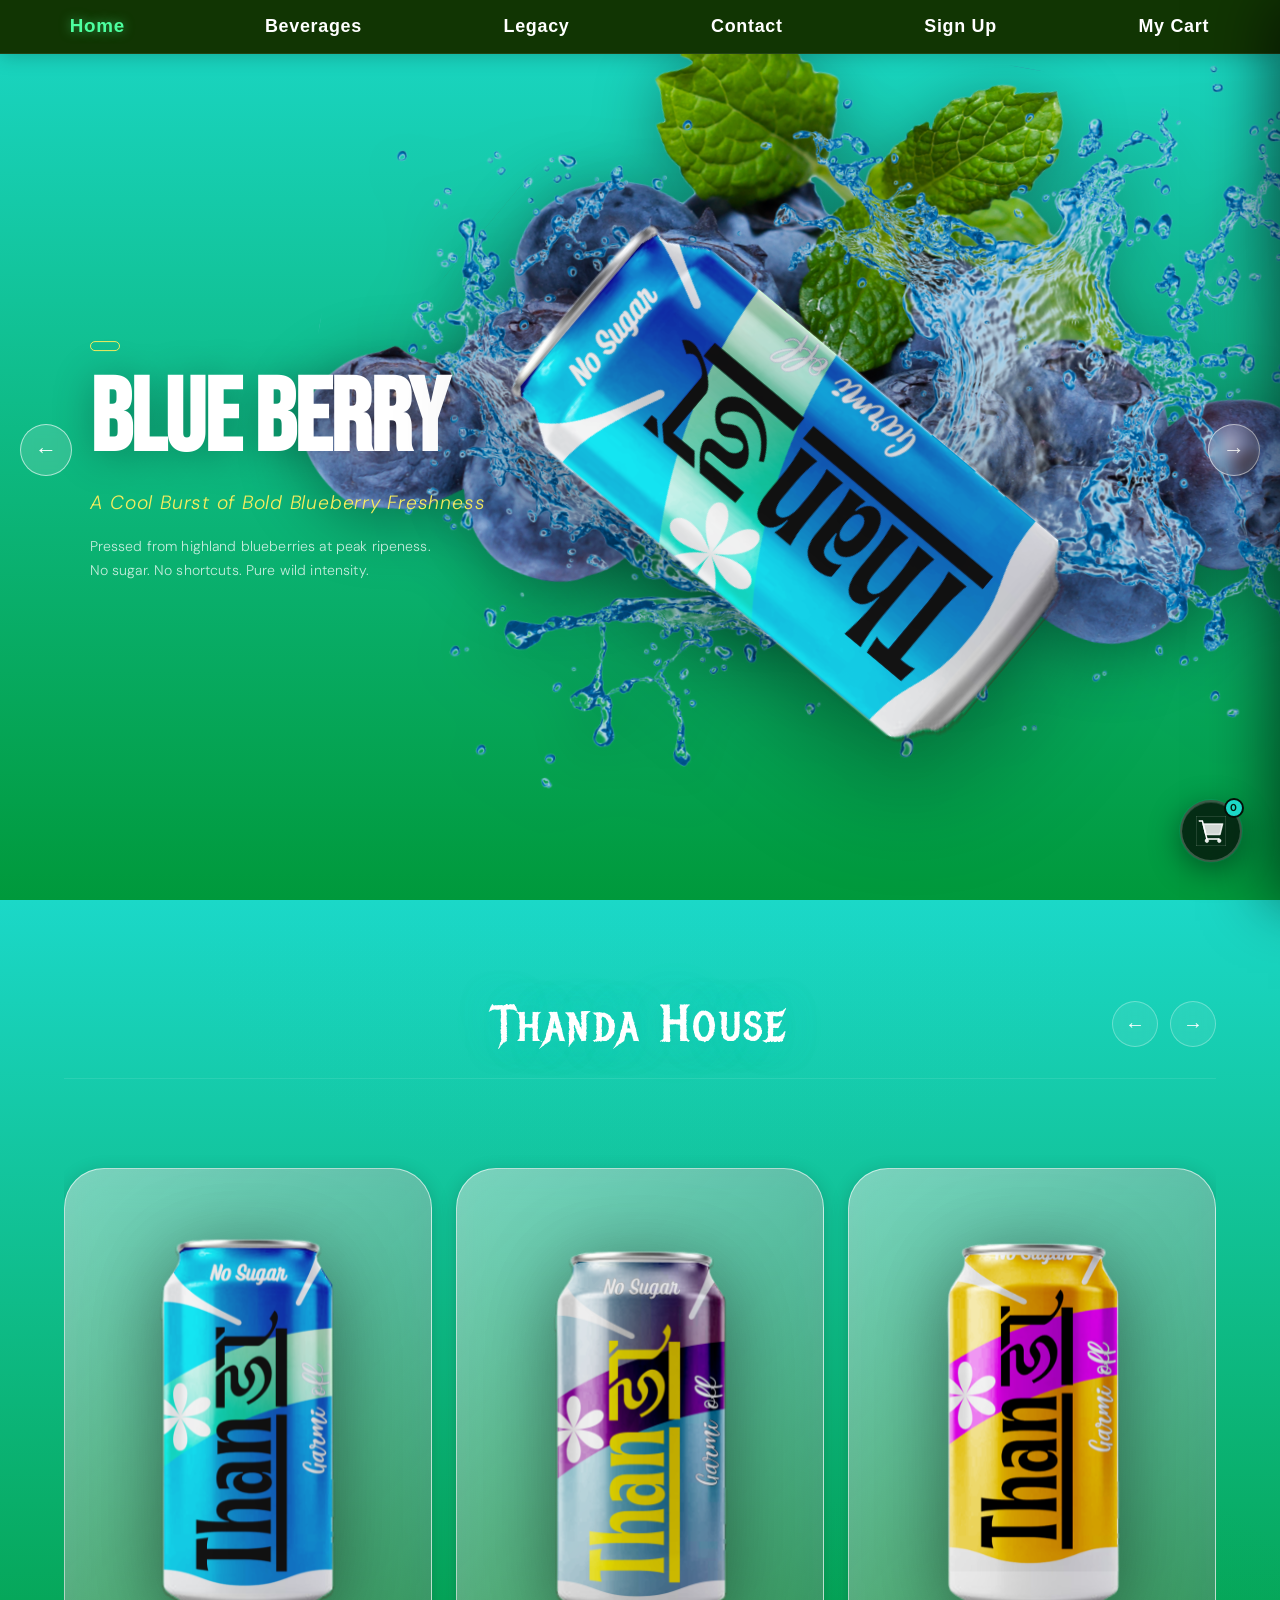
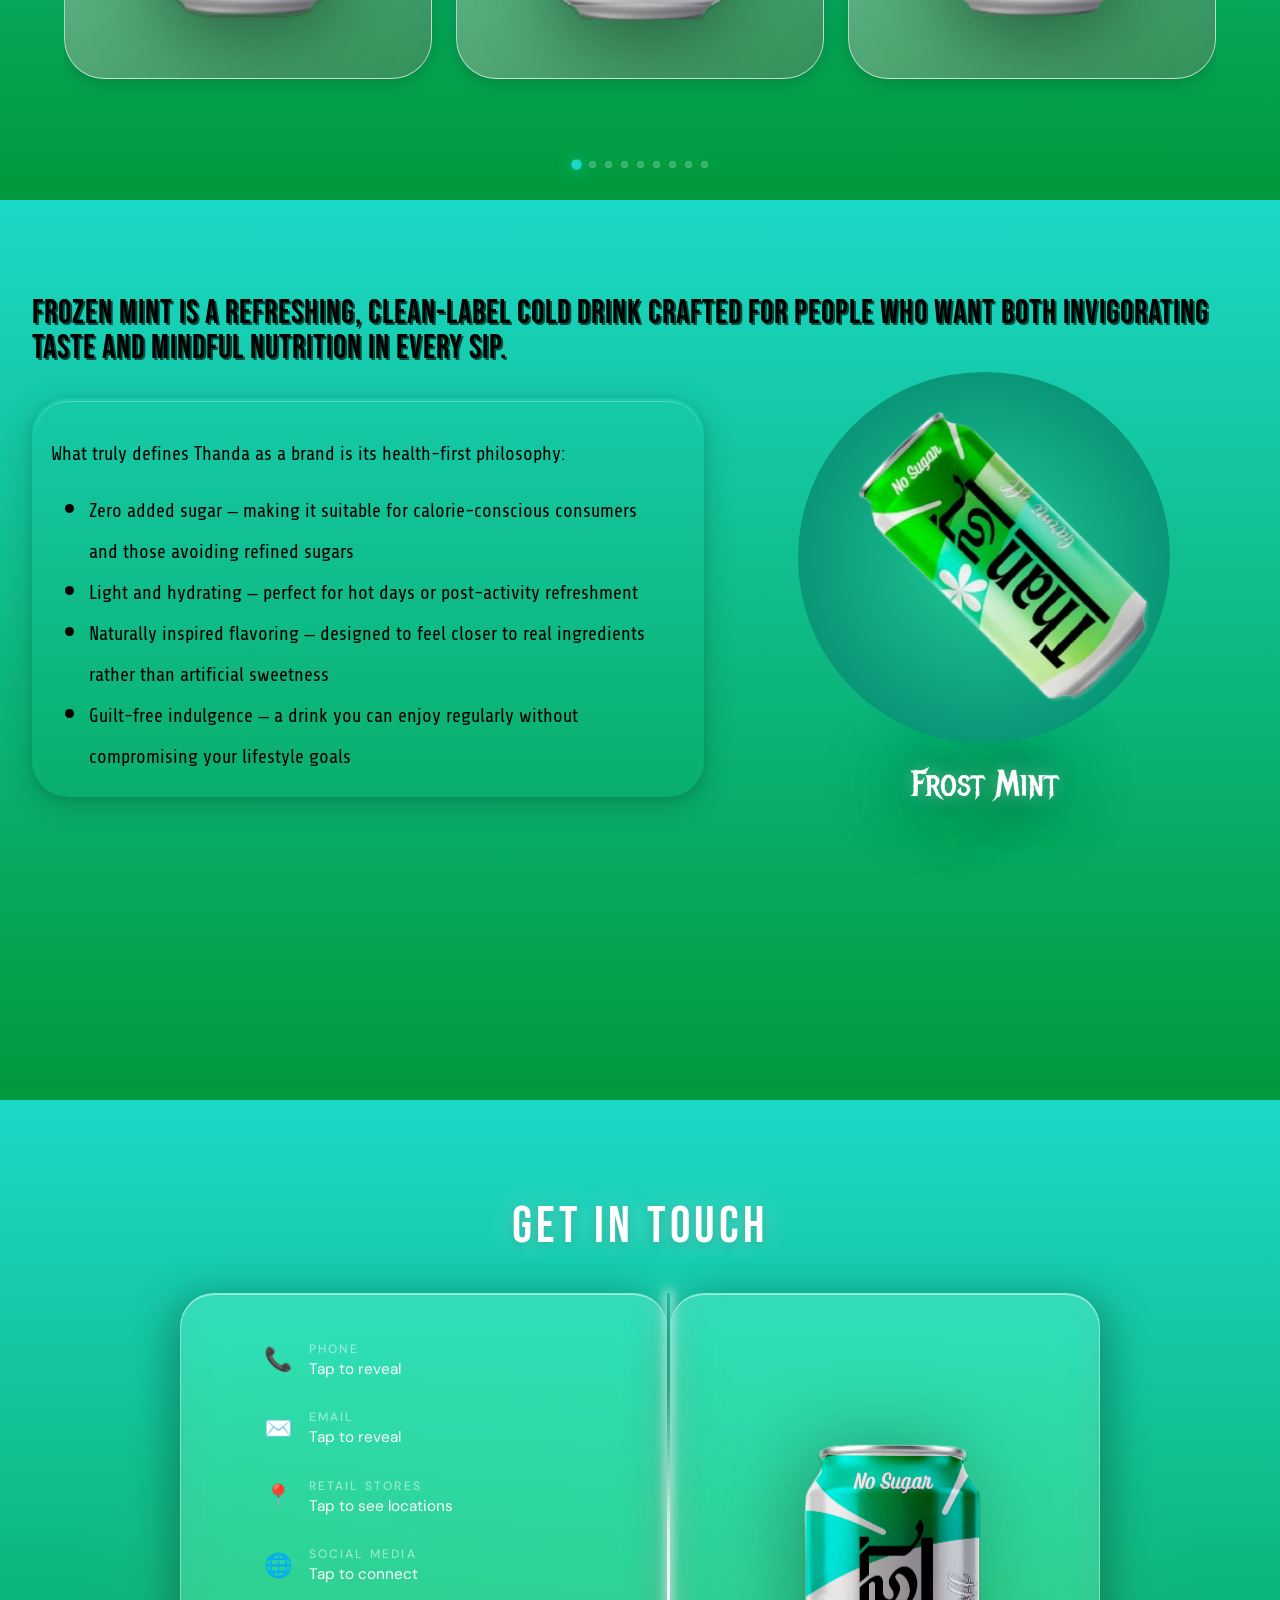
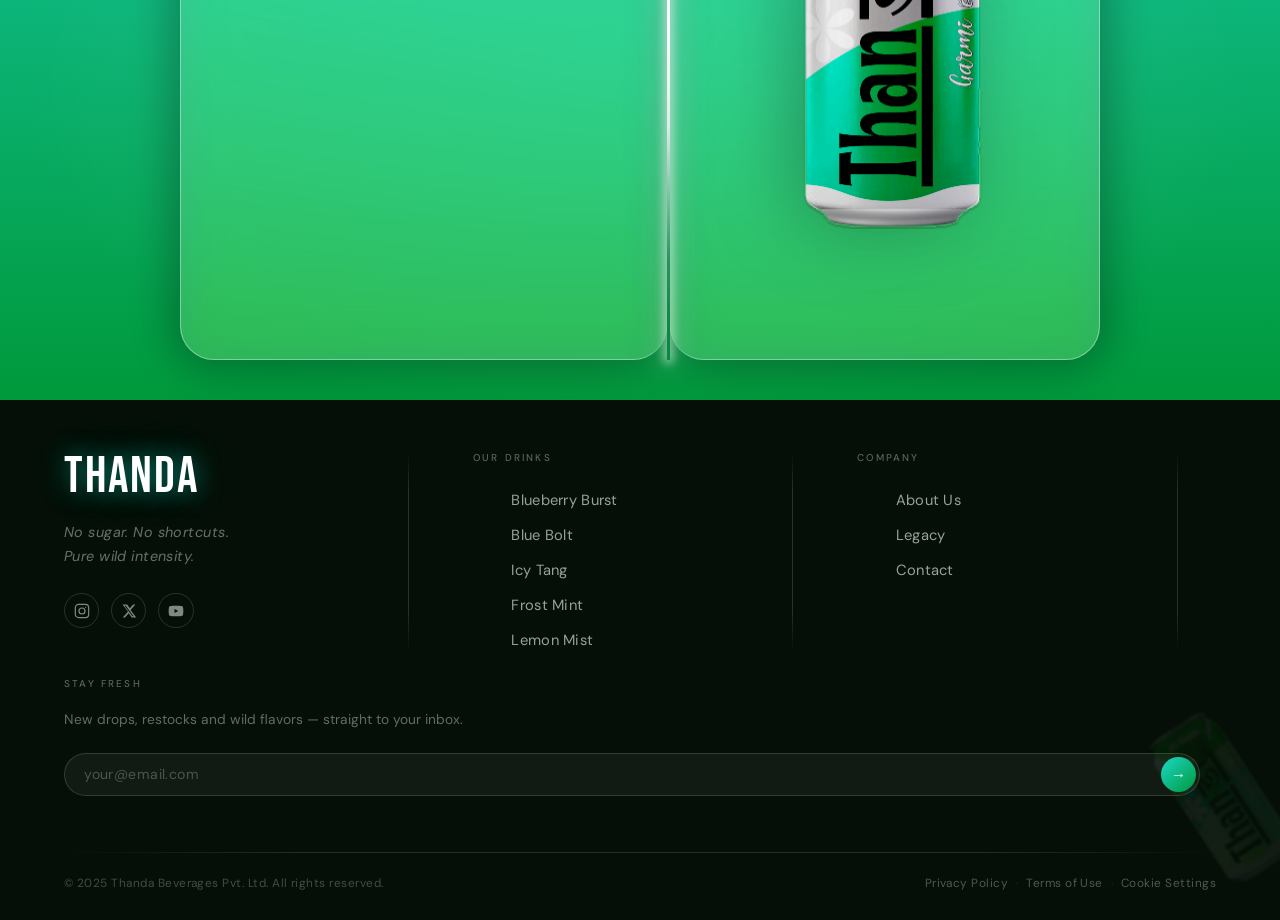
<file: target/classes/static/index.html>
<!DOCTYPE html>
<html lang="en">

<head>
    <meta charset="UTF-8">
    <meta name="viewport" content="width=device-width, initial-scale=1.0">
    <title>Document</title>
    <link rel="stylesheet" href="style.css">
</head>

<body>
    <header class="hero" id="hero">
        
        <nav class="navigation">
            <a href="#hero" class="nav-link active">Home</a>
            <a href="#thandaHouse" class="nav-link">Beverages</a>
            <a href="#legacy" class="nav-link">Legacy</a>
            <a href="#contact" class="nav-link">Contact</a>
            <a href="signup.html" class="nav-link" id="navAuthLink">Sign Up</a>
            <a href="#" class="nav-link" id="navCartLink">My Cart</a>
        </nav>

        
        <div class="theme-layer">
            <div class="fruit-layer" id="fruitLayer"></div>
            <div class="text-layer" id="textLayer">
                <p class="can-label" id="canLabel"></p>
                <h1 class="can-title" id="canTitle"></h1>
                <p class="can-tagline" id="canTagline"></p>
                <p class="can-description" id="canDescription"></p>
            </div>
        </div>

        <div class="carousel">
            <img src="Assets/blueberryasset/BlueberryC 1.svg" class="can">
            <img src="Assets/Lemonassets/Component 2 1 3.svg" class="can">
            <img src="Assets/mintassets/Lemon 1 1.svg" class="can mintcan">
            <img src="Assets/orange/CoffeC 2.svg" class="can orangecan">
            <img src="Assets/premiumcanasset/PremiumC 1 1.svg" class="can bluebolt">
        </div>

        <button class="left">←</button>
        <button class="right">→</button>
    </header>
    <main>
       
        
        <section class="thanda-house" id="thandaHouse">

            <div class="th-header">
                <div class="th-header-spacer"></div>
                <h2 class="th-title">Thanda House</h2>
                <div class="th-arrows">
                    <button class="th-arrow th-prev" id="thPrev">←</button>
                    <button class="th-arrow th-next" id="thNext">→</button>
                </div>
            </div>

            <div class="th-viewport">
                <div class="th-track" id="thTrack"></div>
            </div>

            <div class="th-dots" id="thDots"></div>

        </section>
         <section class="legacy" id="legacy">
            <h2 class="legacy-title">Frozen Mint is a refreshing, clean-label cold drink crafted for people who want
                both invigorating taste and mindful nutrition in every sip.</h2>

            <div class="legacy-container">
                <div class="left-container">
                    <div class="inner-left">
                        <p class="left-container-header">What truly defines Thanda as a brand is its health-first
                            philosophy:</p>
                        <ul class="legacy-list">
                            <li>Zero added sugar – making it suitable for calorie-conscious consumers and those avoiding
                                refined sugars</li>
                            <li>Light and hydrating – perfect for hot days or post-activity refreshment</li>
                            <li>Naturally inspired flavoring – designed to feel closer to real ingredients rather than
                                artificial sweetness</li>
                            <li>Guilt-free indulgence – a drink you can enjoy regularly without compromising your
                                lifestyle goals</li>
                        </ul>
                    </div>
                </div>

                <div class="right-container">
                    <div class="circle-stack">
                        <div class="right-container-circle">
                            <img src="Assets/mintassets/Lemon_1-removebg-preview.png" class="right-container-circle-can"
                                alt="Mint CAN image">
                        </div>
                        <p class="right-container-title">Frost Mint</p>
                    </div>
                </div>
            </div>
        </section>
        
        <section class="contact-section" id="contact">

            <h2 class="contact-title">Get In Touch</h2>

            <div class="contact-joint">

                
                <div class="contact-card contact-card--left">


                    <ul class="contact-list">

                        <li class="contact-item" data-popup="phone">
                            <span class="contact-icon">📞</span>
                            <div class="contact-item-text">
                                <p class="contact-item-heading">Phone</p>
                                <p class="contact-item-value">Tap to reveal</p>
                            </div>
                            <div class="contact-popup">
                                <span class="contact-popup-close">✕</span>
                                <p class="contact-popup-label">Call us directly</p>
                                <p class="contact-popup-value">+91 98765 43210</p>
                                <a href="tel:+919876543210" class="contact-popup-btn">Call Now</a>
                            </div>
                        </li>

                        <li class="contact-item" data-popup="email">
                            <span class="contact-icon">✉️</span>
                            <div class="contact-item-text">
                                <p class="contact-item-heading">Email</p>
                                <p class="contact-item-value">Tap to reveal</p>
                            </div>
                            <div class="contact-popup">
                                <span class="contact-popup-close">✕</span>
                                <p class="contact-popup-label">Drop us a line</p>
                                <p class="contact-popup-value">hello@thanda.co</p>
                                <a href="mailto:hello@thanda.co" class="contact-popup-btn">Send Email</a>
                            </div>
                        </li>

                        <li class="contact-item" data-popup="stores">
                            <span class="contact-icon">📍</span>
                            <div class="contact-item-text">
                                <p class="contact-item-heading">Retail Stores</p>
                                <p class="contact-item-value">Tap to see locations</p>
                            </div>
                            <div class="contact-popup">
                                <span class="contact-popup-close">✕</span>
                                <p class="contact-popup-label">Find us near you</p>
                                <p class="contact-popup-value">Mumbai · Pune<br>Delhi · Bengaluru</p>
                                <a href="#" class="contact-popup-btn">View Map</a>
                            </div>
                        </li>

                        <li class="contact-item" data-popup="social">
                            <span class="contact-icon">🌐</span>
                            <div class="contact-item-text">
                                <p class="contact-item-heading">Social Media</p>
                                <p class="contact-item-value">Tap to connect</p>
                            </div>
                            <div class="contact-popup">
                                <span class="contact-popup-close">✕</span>
                                <p class="contact-popup-label">Follow Thanda</p>
                                <div class="contact-socials">
                                    <a href="#" class="contact-social-link">Instagram</a>
                                    <a href="#" class="contact-social-link">Twitter</a>
                                    <a href="#" class="contact-social-link">YouTube</a>
                                </div>
                            </div>
                        </li>

                    </ul>
                </div>

                
                <div class="contact-joint-shine"></div>

                
                <div class="contact-card contact-card--right">
                    <img src="Assets/ArnavThanda/Green 555.svg" alt="Thanda Can" class="contact-can">
                </div>

            </div>

        </section>


    </main>
    
    <footer class="site-footer">

        
        <img src="Assets/mintassets/Lemon_1-removebg-preview.png" alt="" class="footer-bg-can" aria-hidden="true">

        <div class="footer-inner">

            
            <div class="footer-brand">
                <p class="footer-logo">Thanda</p>
                <p class="footer-tagline">No sugar. No shortcuts.<br>Pure wild intensity.</p>
                <div class="footer-social-row">
                    <a href="#" class="footer-social" aria-label="Instagram">
                        <svg width="18" height="18" viewBox="0 0 24 24" fill="none" stroke="currentColor"
                            stroke-width="1.8" stroke-linecap="round" stroke-linejoin="round">
                            <rect x="2" y="2" width="20" height="20" rx="5" />
                            <circle cx="12" cy="12" r="4.5" />
                            <circle cx="17.5" cy="6.5" r="1" fill="currentColor" stroke="none" />
                        </svg>
                    </a>
                    <a href="https://x.com/AjitSingh0203" class="footer-social" aria-label="Twitter / X">
                        <svg width="18" height="18" viewBox="0 0 24 24" fill="currentColor">
                            <path
                                d="M18.244 2.25h3.308l-7.227 8.26 8.502 11.24H16.17l-4.714-6.231-5.402 6.231H2.744l7.737-8.835L2.25 2.25h6.844l4.26 5.632 4.89-5.632Zm-1.161 17.52h1.833L7.084 4.126H5.117z" />
                        </svg>
                    </a>
                    <a href="https://youtu.be/_xlGhmkUjoI?si=T64z__hE9oIE3KRW" class="footer-social"
                        aria-label="YouTube">
                        <svg width="18" height="18" viewBox="0 0 24 24" fill="currentColor">
                            <path
                                d="M22.54 6.42a2.78 2.78 0 0 0-1.95-1.96C18.88 4 12 4 12 4s-6.88 0-8.59.46A2.78 2.78 0 0 0 1.46 6.42 29.94 29.94 0 0 0 1 12a29.94 29.94 0 0 0 .46 5.58 2.78 2.78 0 0 0 1.95 1.96C5.12 20 12 20 12 20s6.88 0 8.59-.46a2.78 2.78 0 0 0 1.96-1.96A29.94 29.94 0 0 0 23 12a29.94 29.94 0 0 0-.46-5.58zM9.75 15.02V8.98L15.5 12l-5.75 3.02z" />
                        </svg>
                    </a>
                </div>
            </div>

            
            <div class="footer-divider footer-divider--v"></div>

            
            <div class="footer-col">
                <p class="footer-col-heading">Our Drinks</p>
                <ul class="footer-links">
                    <li><a href="#">Blueberry Burst</a></li>
                    <li><a href="#">Blue Bolt</a></li>
                    <li><a href="#">Icy Tang</a></li>
                    <li><a href="#">Frost Mint</a></li>
                    <li><a href="#">Lemon Mist</a></li>
                </ul>
            </div>

            
            <div class="footer-divider footer-divider--v"></div>

            
            <div class="footer-col">
                <p class="footer-col-heading">Company</p>
                <ul class="footer-links">
                    <li><a href="#">About Us</a></li>
                    <li><a href="#">Legacy</a></li>
                    <li><a href="#">Contact</a></li>
                </ul>
            </div>

            
            <div class="footer-divider footer-divider--v"></div>

            
            <div class="footer-col footer-col--wide">
                <p class="footer-col-heading">Stay Fresh</p>
                <p class="footer-newsletter-sub">New drops, restocks and wild flavors — straight to your inbox.</p>
                <div class="footer-newsletter">
                    <input type="email" class="footer-input" placeholder="your@email.com">
                    <button class="footer-submit">→</button>
                </div>
            </div>

        </div>

        
        <div class="footer-divider footer-divider--h"></div>
        <div class="footer-bottom">
            <p class="footer-legal"> © 2025 Thanda Beverages Pvt. Ltd. All rights reserved.</p>
            <div class="footer-bottom-links">
                <a href="#">Privacy Policy</a>
                <span>·</span>
                <a href="#">Terms of Use</a>
                <span>·</span>
                <a href="#">Cookie Settings</a>
            </div>
        </div>

    </footer>
    
    <aside class="cart-sidebar" id="cartSidebar">
        <div class="cart-sidebar-header">
            <h3 class="cart-sidebar-title">Your Cart</h3>
            <button class="cart-close-btn" id="cartCloseBtn">✕</button>
        </div>
        <div class="cart-items-list" id="cartItemsList">
            <p class="cart-empty-msg" id="cartEmptyMsg">Your cart is empty.<br>Add a drink to get started.</p>
        </div>
        <div class="cart-footer" id="cartFooter" style="display:none;">
            <div class="cart-total-row">
                <span class="cart-total-label">Total</span>
                <span class="cart-total-value" id="cartTotal">₹0</span>
            </div>
            <button class="cart-checkout-btn">Checkout →</button>
        </div>
    </aside>
    <div class="cart-overlay" id="cartOverlay"></div>

    
    <button class="floating-cart" id="floatingCart">
        <img src="Assets/ArnavThanda/ShoppingCart.svg" alt="Cart" class="floating-cart-icon" id="floatingCartIcon">
        <span class="floating-cart-badge" id="cartBadge">0</span>
    </button>
    <script>
        
        document.addEventListener("DOMContentLoaded", () => {
            const sections = document.querySelectorAll("section[id], header[id]");
            const navLinks = document.querySelectorAll(".navigation .nav-link");

            window.addEventListener("scroll", () => {
                let current = "";
                sections.forEach(section => {
                    const sectionTop = section.offsetTop;
                    const sectionHeight = section.clientHeight;
                    if (pageYOffset >= sectionTop - 150) {
                        current = section.getAttribute("id");
                    }
                });

                navLinks.forEach(link => {
                    link.classList.remove("active");
                    if (link.getAttribute("href").includes(current)) {
                        link.classList.add("active");
                    }
                });
            });

            
            const authLink = document.getElementById("navAuthLink");
            const authToken = localStorage.getItem('authToken');
            const userData = localStorage.getItem('thandaUser');
            const userEmail = localStorage.getItem('userEmail');

            if (authToken && authLink) {
                try {
                    const user = userData ? JSON.parse(userData) : {};
                    const email = user.email || userEmail || "";
                    const name = user.name || (email ? email.split("@")[0] : "Profile");

                    if (!userData && userEmail) {
                        localStorage.setItem('thandaUser', JSON.stringify({
                            name,
                            email,
                            token: authToken
                        }));
                    }

                    authLink.href = "profile.html";
                    authLink.innerHTML = `<svg width="24" height="24" viewBox="0 0 24 24" fill="none" stroke="currentColor" stroke-width="2" stroke-linecap="round" stroke-linejoin="round" style="vertical-align: middle; margin-right: 6px;"><path d="M20 21v-2a4 4 0 0 0-4-4H8a4 4 0 0 0-4 4v2"></path><circle cx="12" cy="7" r="4"></circle></svg>${name}`;
                } catch (e) {
                    authLink.href = "profile.html";
                    authLink.innerHTML = `<svg width="24" height="24" viewBox="0 0 24 24" fill="none" stroke="currentColor" stroke-width="2" stroke-linecap="round" stroke-linejoin="round" style="vertical-align: middle; margin-right: 6px;"><path d="M20 21v-2a4 4 0 0 0-4-4H8a4 4 0 0 0-4 4v2"></path><circle cx="12" cy="7" r="4"></circle></svg>Profile`;
                }
            }
        });

        

        const TH_CARDS = [

            
            {
                canSrc: "Assets/ArnavThanda/BlueberryC 1 2.svg",  
                btnText: "Explore Blueberry",                         
                btnHref: "#",                                         
                accent: "#5B9BD5",
                name: "Blueberry Burst",
                price: 120                                
            },

            
            {
                canSrc: "Assets/ArnavThanda/Component 6 67.svg",
                btnText: "Explore Blue Bolt",
                btnHref: "#",
                accent: "#4A7FEB",
                name: "Blue Bolt",
                price: 130
            },

            
            {
                canSrc: "Assets/ArnavThanda/Component 666.svg",
                btnText: "Explore Icy Tang",
                btnHref: "#",
                accent: "#FF8C42",
                name: "Icy Tang",
                price: 140
            },

            
            {
                canSrc: "Assets/ArnavThanda/Component 668 4.svg",
                btnText: "Explore Frost Mint",
                btnHref: "#",
                accent: "#40C9A2",
                name: "Frost Mint",
                price: 150
            },

            
            {
                canSrc: "Assets/ArnavThanda/Green 555.svg",
                btnText: "Explore Lemon Mist",
                btnHref: "#",
                accent: "#E8D44D",
                name: "Lemon Mist",
                price: 160
            },

            
            {
                canSrc: "Assets/ArnavThanda/Jaamun 7.svg",   
                btnText: "Explore Citrus Storm",
                btnHref: "#",
                accent: "#E63946",
                name: "Citrus Storm",
                price: 170

            },

            
            {
                canSrc: "Assets/ArnavThanda/Lemon 1 6.svg",   
                btnText: "Explore Berry Rush",
                btnHref: "#",
                accent: "#9B5DE5",
                name: "Berry Rush",
                price: 180
            },

            
            {
                canSrc: "Assets/ArnavThanda/PremiumC 1 8.svg",   
                btnText: "Explore Arctic Lime",
                btnHref: "#",
                accent: "#06D6A0",
                name: "Arctic Lime",
                price: 190

            },

            
            {
                canSrc: "Assets/ArnavThanda/RassberrryC 1 2.svg",   
                btnText: "Explore Mango Breeze",
                btnHref: "#",
                accent: "#FFB703",
                name: "Mango Breeze",
                price: 200
            },

        ]; 
        const THEMES = [

            
            {
                title: "Blue berry",
                tagline: "A Cool Burst of Bold Blueberry Freshness",
                description: "Pressed from highland blueberries at peak ripeness.\nNo sugar. No shortcuts. Pure wild intensity.",
                accentColor: "#f5ed5f",
                fruits: [
                    { src: "Assets/blueberryasset/NicePng_blueberry-png_161611 1.svg", x: "22%", y: "-5%", width: "1100px", rotate: "0deg", delay: 0, class: "blueberry-item-fruit" },
                    { src: "Assets/blueberryasset/water-png-784 1.svg", x: "31%", y: "10%", width: "1000px", rotate: "-5deg", delay: 100, class: "blueberry-item-water" },
                ]
            },

            
            {
                label: "No. 02 · Lemon",
                title: "BLUE BOLT",
                tagline: "Sharp, Bright & Electric.",
                description: "An electrifying blend of bold blue flavor and icy refreshment, crafted to deliver a powerful burst of energy with every sip.",
                accentColor: "#F5E642",
                fruits: [
                    { src: "Assets/premiumcanasset/vecteezy_a-minimal-blue-lightning-thunder_51015894 1 (1).svg", x: "0%", y: "0%", width: "100vw", rotate: "0deg", delay: 200, class: "boltcan" },
                    { src: "Assets/premiumcanasset/pngimg.com - lightning_PNG23 1 (1).svg", x: "45%", y: "18%", width: "1200px", rotate: "-10deg", delay: 120, class: "boltcan" },
                    { src: "Assets/premiumcanasset/kindpng_5484863 1 (1).svg", x: "21%", y: "0%", width: "1100px", rotate: "0deg", delay: 0, class: "blueberry" },
                ]
            },

            
            {
                label: "No. 03 · Mint Lime",
                title: "ICY TANG",
                tagline: "Bursting with Tangy Energy",
                description: "Packed with a punch of zesty orange flavor, this is your go-to drink when you need a quick refresh and a burst of energy.",
                accentColor: "#4DFFA0",
                fruits: [


                    { src: "Assets/orange/pngegg (9) 1.svg", x: "25%", y: "-5%", width: "1200px", rotate: "-10deg", delay: 260, class: "icy-tang" },
                    { src: "Assets/orange/pngegg (4) 1.svg", x: "25%", y: "-12%", width: "900px", rotate: "-10deg", delay: 100, class: "icy-tang" },
                    { src: "Assets/orange/pngegg (1) 1.svg", x: "28%", y: "-3%", width: "900px", rotate: "-5deg", delay: 0, class: "icy-tang" },
                    { src: "Assets/orange/pngegg 1.svg", x: "47%", y: "8%", width: "800px", rotate: "0deg", delay: 260, class: "icy-tang" },
                    { src: "Assets/orange/pngegg (6) 1.svg", x: "40%", y: "45%", width: "250px", rotate: "5deg", delay: 180, class: "icy-tang" },
                ]
            },

            
            {
                label: "No. 04 · Orange",
                title: "FROST MINT",
                tagline: "An Icy Rush of Minty Freshness",
                description: "When the heat hits hard, Frost Mint hits back harder. A refreshing mint kick with a freezing twist that keeps you cool, active, and unstoppable.",
                accentColor: "#FF7A1A",
                fruits: [
                    { src: "Assets/mintassets/pngegg (13) 1.svg", x: "28%", y: "-1%", width: "550px", rotate: "0deg", delay: 280 },
                    { src: "Assets/mintassets/pngegg (11) 1.svg", x: "42%", y: "-2%", width: "800px", rotate: "0deg", delay: 200 },
                    { src: "Assets/mintassets/pngegg (9) 2.svg", x: "28%", y: "8%", width: "550px", rotate: "0deg", delay: 0 },

                    { src: "Assets/mintassets/pngegg (14) 1 (1).svg", x: "42%", y: "22%", width: "750px", rotate: "0deg", delay: 280 },
                    { src: "Assets/mintassets/pngegg (10) 1.svg", x: "30%", y: "25%", width: "600px", rotate: "0deg", delay: 110 },
                ]
            },

            
            {
                label: "No. 05 · Premium",
                title: "LEMON MIST",
                tagline: "A Sharp Splash of Citrus Freshness",
                description: "A crisp blend of tangy lemon and icy refreshment, delivering a sharp citrus bite balanced with a smooth, cooling finish.",
                accentColor: "#D4AF37",
                fruits: [
                    { src: "Assets/Lemonassets/pngimg.com - smoke_PNG55220 1.svg", x: "25%", y: "0%", width: "1200px", rotate: "0deg", delay: 130 },
                    { src: "Assets/Lemonassets/pngimg.com - smoke_PNG55220 2.svg", x: "0%", y: "0%", width: "1500px", rotate: "0deg", delay: 0, class: "smoke" },
                    { src: "Assets/Lemonassets/pngimg.com - lemon_PNG3877 1.svg", x: "36%", y: "-15%", width: "800px", rotate: "-0deg", delay: 220 },
                    { src: "Assets/Lemonassets/pngimg.com - lemon_PNG3879 1.svg", x: "38%", y: "8%", width: "750px", rotate: "10deg", delay: 220 },
                ]
            },

        ]; 

        
        document.addEventListener("DOMContentLoaded", () => {

            
            const hero = document.getElementById("hero");
            const fruitLayer = document.getElementById("fruitLayer");
            const textLayer = document.getElementById("textLayer");
            const canLabel = document.getElementById("canLabel");
            const canTitle = document.getElementById("canTitle");
            const canTagline = document.getElementById("canTagline");
            const canDesc = document.getElementById("canDescription");

            
            const cans = [...document.querySelectorAll(".can")];
            const N = cans.length;
            const RADIUS = 700;
            const DISPLAY_ANG = -Math.PI * 0.77;
            const ANG_STEP = (2 * Math.PI) / N;

            let CAN_W = 0, CAN_H = 0;
            function readCanSize() {
                const w = cans[0].offsetWidth;
                const h = cans[0].offsetHeight;
                if (w > 0) { CAN_W = w; CAN_H = h; }
            }

            let wheelOffset = 0;
            let busy = false;
            let activeIndex = 0;
            let pendingDir = null;

            function opacityAt(angle) {
                let d = angle - DISPLAY_ANG;
                d = ((d + Math.PI) % (2 * Math.PI) + 2 * Math.PI) % (2 * Math.PI) - Math.PI;
                d = Math.abs(d);
                if (d > ANG_STEP * 1.4) return 0;
                return 0.5 + 0.5 * Math.cos(Math.PI * d / (ANG_STEP * 1.4));
            }

            function renderCans(offset) {
                readCanSize();
                
                const hw = CAN_W / 2, hh = CAN_H / 2;
                cans.forEach((can, i) => {
                    const angle = DISPLAY_ANG + offset + i * ANG_STEP;
                    can.style.left = `${RADIUS * Math.cos(angle) - hw}px`;
                    can.style.top = `${RADIUS * Math.sin(angle) - hh}px`;
                    can.style.opacity = opacityAt(angle);
                });
            }

            function easeInOut(t) {
                return t < 0.5 ? 2 * t * t : -1 + (4 - 2 * t) * t;
            }

            

            function hideTheme() {
                textLayer.classList.remove("theme-visible");
                fruitLayer.querySelectorAll(".fruit-item").forEach(el => {
                    
                    const liveOpacity = parseFloat(window.getComputedStyle(el).opacity);
                    el.style.opacity = liveOpacity;       
                    el.classList.remove("fruit-in");       
                    el.style.transition = "opacity 0.35s ease";
                    requestAnimationFrame(() => { el.style.opacity = "0"; });  
                });
            }

            function showTheme() {
                textLayer.classList.add("theme-visible");
                fruitLayer.querySelectorAll(".fruit-item")
                    .forEach(el => el.classList.add("fruit-in"));
            }

            function applyTheme(index, animate) {
                const t = THEMES[index];
                if (!t) return;

                
                hero.style.background = t.heroBg;

                
                textLayer.style.setProperty("--accent", t.accentColor);

                
                canLabel.textContent = t.label;
                canTitle.innerHTML = t.title.replace(/\n/g, "<br>");
                canTagline.textContent = t.tagline;
                canDesc.innerHTML = t.description.replace(/\n/g, "<br>");

                
                fruitLayer.innerHTML = "";
                t.fruits.forEach(f => {
                    const img = document.createElement("img");
                    img.src = f.src;
                    img.className = "fruit-item";
                    
                    if (f.class) {
                        img.classList.add(f.class);
                    }
                    img.style.cssText = `
                left:              ${f.x};
                top:               ${f.y};
                width:             ${f.width};
                --rotate:          ${f.rotate};
                animation-delay:   ${f.delay}ms;
                opacity:           0;
            `;
                    fruitLayer.appendChild(img);
                });

                if (animate) {
                    
                    requestAnimationFrame(() => requestAnimationFrame(showTheme));
                } else {
                    showTheme();
                }
            }

            
            function go(dir) {
                if (busy) return;
                busy = true;
                pendingDir = null;


                hideTheme();
                readCanSize();

                activeIndex = ((activeIndex - dir) % N + N) % N;

                const from = wheelOffset;
                const to = wheelOffset - dir * ANG_STEP;
                const duration = 750;
                const t0 = performance.now();

                function frame(now) {
                    const t = Math.min((now - t0) / duration, 1);
                    const offset = from + (to - from) * easeInOut(t);
                    renderCans(offset);

                    if (t < 1) {
                        requestAnimationFrame(frame);
                    } else {
                        wheelOffset = to;
                        renderCans(wheelOffset);
                        applyTheme(activeIndex, true);

                        
                        
                        const theme = THEMES[activeIndex];
                        const maxDelay = theme.fruits.length
                            ? Math.max(...theme.fruits.map(f => f.delay || 0))
                            : 0;
                        setTimeout(() => {
                            busy = false;
                            if (pendingDir !== null) {
                                const d = pendingDir;
                                pendingDir = null;
                                go(d);              
                            }
                        }, maxDelay + 800);
                    }
                }

                requestAnimationFrame(frame);
            }

            
            renderCans(0);
            window.addEventListener("load", () => {
                renderCans(0);
                applyTheme(0, true);
            });

            document.querySelector(".left").addEventListener("click", () => go(-1));
            document.querySelector(".right").addEventListener("click", () => go(1));
            
            function hexToRgb(hex) {
                const r = parseInt(hex.slice(1, 3), 16);
                const g = parseInt(hex.slice(3, 5), 16);
                const b = parseInt(hex.slice(5, 7), 16);
                return `${r},${g},${b}`;
            }

            
            (function () {
                const CLONE_COUNT = 4;
                const TOTAL = TH_CARDS.length; 

                const track = document.getElementById("thTrack");
                const viewport = track?.parentElement;
                const dotBox = document.getElementById("thDots");
                if (!track || !dotBox || !viewport) return;

                
                
                const allItems = [
                    ...TH_CARDS.slice(-CLONE_COUNT),
                    ...TH_CARDS,
                    ...TH_CARDS.slice(0, CLONE_COUNT)
                ];

                
                allItems.forEach((card, loopIdx) => {
                    const el = document.createElement("div");
                    el.className = "th-card";
                    el.style.setProperty("--accent-rgb", hexToRgb(card.accent));
                    
                    el.dataset.name = card.name || card.btnText;
                    el.dataset.price = card.price || 0;
                    el.dataset.src = card.canSrc;
                    el.innerHTML = `
        <img class="th-card-can" src="${card.canSrc}" alt="${card.name}" draggable="false">
        <div class="th-card-actions">
            <button class="th-card-btn th-card-explore"
                    onclick="window.location.href='${card.btnHref}'">
                ${card.btnText}
            </button>
            <button class="th-card-btn th-card-atc">
                + Add to Cart
            </button>
        </div>
    `;
                    track.appendChild(el);
                });

                
                TH_CARDS.forEach((_, i) => {
                    const dot = document.createElement("span");
                    dot.className = "th-dot" + (i === 0 ? " active" : "");
                    dotBox.appendChild(dot);
                });

                const allDots = () => [...dotBox.querySelectorAll(".th-dot")];

                
                let cardsPerView = 3;
                let idx = CLONE_COUNT; 
                let isAnimating = false;

                
                function getCardsPerView() {
                    if (window.innerWidth <= 768) return 1;
                    if (window.innerWidth <= 1180) return 2;
                    if (window.innerWidth >= 1700) return 4;
                    return 3;
                }

                function layoutCards() {
                    cardsPerView = getCardsPerView();
                    const gap = parseFloat(window.getComputedStyle(track).gap) || 24;
                    const viewportWidth = viewport.clientWidth;
                    const cardWidth = (viewportWidth - gap * (cardsPerView - 1)) / cardsPerView;
                    const maxCardHeight = viewport.clientHeight * (window.innerWidth <= 768 ? 0.8 : 0.92);

                    [...track.children].forEach(card => {
                        card.style.width = `${cardWidth}px`;
                        card.style.maxHeight = `${maxCardHeight}px`;
                    });
                }

                function stepWidth() {
                    
                    const card = track.children[0];
                    if (!card) return 0;
                    const gap = parseFloat(window.getComputedStyle(track).gap) || 24;
                    return card.getBoundingClientRect().width + gap;
                }

                function moveTo(i, animate) {
                    track.style.transition = animate
                        ? "transform 0.52s cubic-bezier(0.4, 0, 0.2, 1)"
                        : "none";
                    track.style.transform = `translateX(${-i * stepWidth()}px)`;
                }

                function syncDots() {
                    const real = ((idx - CLONE_COUNT) % TOTAL + TOTAL) % TOTAL;
                    allDots().forEach((d, i) => d.classList.toggle("active", i === real));
                }

                
                track.addEventListener("transitionend", () => {
                    
                    if (idx >= CLONE_COUNT + TOTAL) {
                        idx -= TOTAL;
                        moveTo(idx, false);
                    }
                    
                    if (idx < CLONE_COUNT) {
                        idx += TOTAL;
                        moveTo(idx, false);
                    }
                    isAnimating = false;
                });

                
                function go(dir) {
                    if (isAnimating) return;
                    isAnimating = true;
                    idx += dir;
                    moveTo(idx, true);
                    syncDots();
                }

                document.getElementById("thPrev").addEventListener("click", () => go(-1));
                document.getElementById("thNext").addEventListener("click", () => go(1));

                
                allDots().forEach((dot, i) => {
                    dot.addEventListener("click", () => {
                        if (isAnimating) return;
                        const real = ((idx - CLONE_COUNT) % TOTAL + TOTAL) % TOTAL;
                        const delta = i - real;
                        if (delta === 0) return;
                        isAnimating = true;
                        idx += delta;
                        moveTo(idx, true);
                        syncDots();
                    });
                });

                
                window.addEventListener("load", () => {
                    layoutCards();
                    moveTo(idx, false);
                    syncDots();
                });
                window.addEventListener("resize", () => {
                    layoutCards();
                    moveTo(idx, false);
                });
            })();
            
            
            
            document.querySelectorAll(".nav-link").forEach(link => {
                link.addEventListener("click", e => {
                    const href = link.getAttribute("href");
                    if (href && href.startsWith("#")) {
                        e.preventDefault();
                        const target = document.querySelector(href);
                        if (target) target.scrollIntoView({ behavior: "smooth" });
                    }
                });
            });

            
            
            
            const CART_STORAGE_KEY = "thandaCartState";
            const cartState = loadCartState(); 

            function loadCartState() {
                try {
                    const raw = localStorage.getItem(CART_STORAGE_KEY);
                    if (!raw) return [];
                    const parsed = JSON.parse(raw);
                    if (!Array.isArray(parsed)) return [];

                    return parsed
                        .map(item => ({
                            name: item.name,
                            price: Number(item.price) || 0,
                            src: item.src,
                            qty: Number(item.qty) || 0
                        }))
                        .filter(item => item.name && item.src && item.qty > 0);
                } catch (_) {
                    return [];
                }
            }

            function persistCartState() {
                localStorage.setItem(CART_STORAGE_KEY, JSON.stringify(cartState));
                sessionStorage.setItem('cartItems', JSON.stringify(cartState));
            }

            const cartSidebar = document.getElementById("cartSidebar");
            const cartOverlay = document.getElementById("cartOverlay");
            const cartItemsList = document.getElementById("cartItemsList");
            const cartEmptyMsg = document.getElementById("cartEmptyMsg");
            const cartFooter = document.getElementById("cartFooter");
            const cartTotalEl = document.getElementById("cartTotal");
            const cartBadge = document.getElementById("cartBadge");

            function openCart() { cartSidebar.classList.add("open"); cartOverlay.classList.add("visible"); }
            function closeCart() { cartSidebar.classList.remove("open"); cartOverlay.classList.remove("visible"); }

            
            document.getElementById("floatingCart").addEventListener("click", openCart);
            document.getElementById("navCartLink") &&
                document.getElementById("navCartLink").addEventListener("click", e => { e.preventDefault(); openCart(); }); document.getElementById("cartCloseBtn").addEventListener("click", closeCart);
            cartOverlay.addEventListener("click", closeCart);

            function showToast(msg, type = 'success') {
                let toast = document.getElementById('customToast');
                if (!toast) {
                    toast = document.createElement('div');
                    toast.id = 'customToast';
                    document.body.appendChild(toast);
                }
                toast.className = `custom-toast ${type}`;
                toast.textContent = msg;

                
                void toast.offsetWidth;
                toast.classList.add('show');

                setTimeout(() => {
                    toast.classList.remove('show');
                }, 3000);
            }

            const checkoutBtn = document.querySelector(".cart-checkout-btn");
            if (checkoutBtn) {
                checkoutBtn.addEventListener("click", () => {
                    if (cartState.length === 0) return;

                    const authToken = localStorage.getItem('authToken');
                    if (!authToken) {
                        showToast("Please Log In first to complete your checkout!", "error");
                        setTimeout(() => { window.location.href = "login.html"; }, 1500);
                        return;
                    }

                    
                    persistCartState();

                    
                    window.location.href = 'checkout.html';
                });
            }

            function renderCart() {
                persistCartState();

                
                const total = cartState.reduce((s, i) => s + i.qty, 0);
                cartBadge.textContent = total;
                
                cartBadge.classList.remove("bump");
                void cartBadge.offsetWidth;
                cartBadge.classList.add("bump");
                setTimeout(() => cartBadge.classList.remove("bump"), 300);

                
                cartEmptyMsg.style.display = cartState.length ? "none" : "block";
                cartFooter.style.display = cartState.length ? "flex" : "none";

                
                const rupees = cartState.reduce((s, i) => s + i.price * i.qty, 0);
                cartTotalEl.textContent = `₹${rupees}`;

                
                
                [...cartItemsList.querySelectorAll(".cart-item")].forEach(el => el.remove());

                cartState.forEach((item, idx) => {
                    const row = document.createElement("div");
                    row.className = "cart-item";
                    row.innerHTML = `
            <img class="cart-item-img" src="${item.src}" alt="${item.name}">
            <div class="cart-item-info">
                <p class="cart-item-name">${item.name}</p>
                <p class="cart-item-price">₹${item.price} × ${item.qty}</p>
            </div>
            <div class="cart-item-qty">
                <button class="cart-qty-btn" data-idx="${idx}" data-action="dec">−</button>
                <span class="cart-qty-num">${item.qty}</span>
                <button class="cart-qty-btn" data-idx="${idx}" data-action="inc">+</button>
            </div>
        `;
                    cartItemsList.appendChild(row);
                });

                
                cartItemsList.querySelectorAll(".cart-qty-btn").forEach(btn => {
                    btn.addEventListener("click", () => {
                        const i = parseInt(btn.dataset.idx);
                        const act = btn.dataset.action;
                        if (act === "inc") {
                            cartState[i].qty++;
                        } else {
                            cartState[i].qty--;
                            if (cartState[i].qty <= 0) cartState.splice(i, 1);
                        }
                        renderCart();
                    });
                });
            }

            
            
            
            
            function flyToCart(canEl) {
                const canRect = canEl.getBoundingClientRect();
                const cartEl = document.getElementById("floatingCart");
                const cartRect = cartEl.getBoundingClientRect();

                
                const cartCX = cartRect.left + cartRect.width / 2;
                const cartCY = cartRect.top + cartRect.height / 2;

                
                const clone = document.createElement("img");
                clone.src = canEl.src;
                clone.className = "fly-can";
                clone.style.cssText = `
        left:   ${canRect.left}px;
        top:    ${canRect.top}px;
        width:  ${canRect.width}px;
        height: ${canRect.height}px;
        border-radius: 8px;
    `;
                document.body.appendChild(clone);

                
                const deltaX = cartCX - (canRect.left + canRect.width / 2);
                const deltaY = cartCY - (canRect.top + canRect.height / 2);

                
                clone.animate([
                    { transform: "translateY(0) scale(1)", opacity: 1 },
                    { transform: "translateY(-100px) scale(1.1)", opacity: 1 }
                ], { duration: 300, easing: "cubic-bezier(0.34,1.2,0.64,1)", fill: "forwards" })
                    .onfinish = () => {

                        
                        clone.animate([
                            { transform: `translateY(-100px) scale(1.1)`, opacity: 1 },
                            { transform: `translate(${deltaX}px, ${deltaY + 100}px) scale(0.25)`, opacity: 0.6 },
                            { transform: `translate(${deltaX}px, ${deltaY + 100}px) scale(0.05)`, opacity: 0 }
                        ], { duration: 600, easing: "cubic-bezier(0.5, 0, 0.8, 1)", fill: "forwards" })
                            .onfinish = () => {
                                clone.remove();

                                
                                cartEl.classList.remove("bumping");
                                void cartEl.offsetWidth; 
                                cartEl.classList.add("bumping");
                                cartEl.addEventListener("animationend", () => {
                                    cartEl.classList.remove("bumping");
                                }, { once: true });
                            };
                    };
            }

            
            
            
            
            document.getElementById("thTrack").addEventListener("click", e => {
                const atcBtn = e.target.closest(".th-card-atc");
                if (!atcBtn) return;

                const card = atcBtn.closest(".th-card");
                const canImg = card.querySelector(".th-card-can");
                const name = card.dataset.name;
                const price = parseInt(card.dataset.price) || 0;
                const src = card.dataset.src;

                
                const existing = cartState.find(i => i.name === name);
                if (existing) {
                    existing.qty++;
                } else {
                    cartState.push({ name, price, src, qty: 1 });
                }

                renderCart();

                
                flyToCart(canImg);
            });

            
            renderCart();

            
            
            
            

            document.querySelectorAll(".contact-item").forEach(item => {

                
                item.addEventListener("click", (e) => {
                    
                    if (e.target.classList.contains("contact-popup-close")) return;

                    const isOpen = item.classList.contains("popup-open");

                    
                    document.querySelectorAll(".contact-item").forEach(i =>
                        i.classList.remove("popup-open")
                    );

                    
                    if (!isOpen) item.classList.add("popup-open");
                });

                
                const closeBtn = item.querySelector(".contact-popup-close");
                if (closeBtn) {
                    closeBtn.addEventListener("click", (e) => {
                        e.stopPropagation();
                        item.classList.remove("popup-open");
                    });
                }
            });

            
            document.addEventListener("click", (e) => {
                if (!e.target.closest(".contact-item")) {
                    document.querySelectorAll(".contact-item").forEach(i =>
                        i.classList.remove("popup-open")
                    );
                }
            });
        });

    </script>
</body>

</html>
</file>
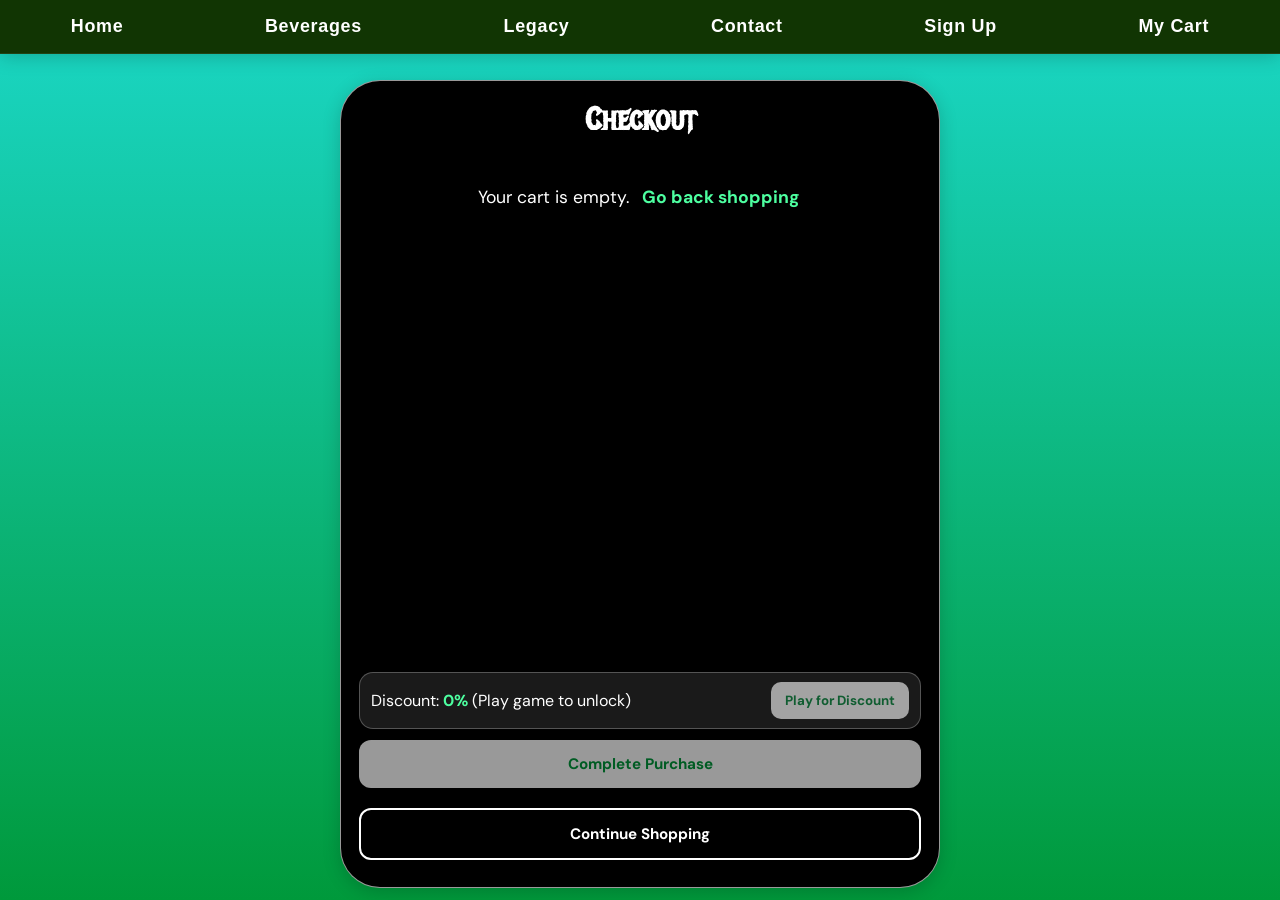
<file: target/classes/static/checkout.html>
<!DOCTYPE html>
<html lang="en">

<head>
    <meta charset="UTF-8">
    <meta name="viewport" content="width=device-width, initial-scale=1.0">
    <title>Thanda - Checkout</title>
    <link rel="stylesheet" href="style.css">
    <style>
        :root {
            --checkout-nav-h: 72px;
        }

        .checkout-section {
            height: 100dvh;
            display: flex;
            align-items: center;
            justify-content: center;
            background: linear-gradient(to bottom, #1BD8C8, #00993B);
            padding: calc(var(--checkout-nav-h) + 8px) 12px 12px;
            overflow: hidden;
        }

        .checkout-container {
            background: black;
            border: 1px solid rgba(255, 255, 255, 0.6);
            backdrop-filter: blur(18px) saturate(130%);
            -webkit-backdrop-filter: blur(18px) saturate(130%);
            border-radius: 40px;
            padding: clamp(14px, 2vh, 28px);
            width: 100%;
            max-width: 600px;
            height: calc(100dvh - var(--checkout-nav-h) - 20px);
            max-height: calc(100dvh - var(--checkout-nav-h) - 20px);
            box-shadow: 0 4px 18px rgba(0, 0, 0, 0.18);
            display: flex;
            flex-direction: column;
            overflow: hidden;
            gap: clamp(8px, 1.2vh, 14px);
        }

        .checkout-title {
            font-family: "Metal Mania", system-ui;
            font-size: clamp(1.5rem, 3.6vh, 2.5rem);
            color: #fff;
            margin-bottom: 0.2rem;
            text-shadow: 0 0 10px rgba(0, 0, 0, 0.3);
            text-align: center;

        }

        #cartContent {
            flex: 1;
            min-height: 0;
            overflow: auto;
            padding-right: 4px;
        }

        #cartContent::-webkit-scrollbar {
            width: 6px;
        }

        #cartContent::-webkit-scrollbar-thumb {
            background: rgba(255, 255, 255, 0.25);
            border-radius: 999px;
        }

        .cart-summary {
            background: rgba(255, 255, 255, 0.1);
            border-radius: 20px;
            padding: clamp(0.8rem, 1.4vh, 1.2rem);
            margin-bottom: clamp(0.6rem, 1vh, 1rem);
        }

        .cart-item-row {
            display: flex;
            justify-content: space-between;
            align-items: center;
            padding: clamp(0.5rem, 0.9vh, 0.8rem) 0;
            border-bottom: 1px solid rgba(255, 255, 255, 0.2);
            color: #fff;
            font-family: "DM Sans", sans-serif;
        }

        .cart-item-row:last-child {
            border-bottom: none;
        }

        .cart-item-name {
            flex: 1;
            font-weight: 500;
        }

        .cart-item-price {
            text-align: right;
            min-width: 120px;
            color: #4DFFA0;
            font-weight: bold;
        }

        .cart-total {
            display: flex;
            justify-content: space-between;
            align-items: center;
            padding: clamp(0.8rem, 1.2vh, 1.2rem);
            background: rgba(77, 255, 160, 0.15);
            border-radius: 15px;
            margin: clamp(0.45rem, 0.8vh, 0.8rem) 0;
            color: #fff;
            font-family: "DM Sans", sans-serif;
            font-size: clamp(1rem, 1.8vh, 1.2rem);
            font-weight: bold;
        }

        .cart-total-label {
            color: rgba(255, 255, 255, 0.8);
        }

        .cart-total-value {
            color: #4DFFA0;
            font-size: clamp(1.05rem, 2vh, 1.35rem);
        }

        .checkout-info {
            background: rgba(255, 255, 255, 0.1);
            border-radius: 15px;
            padding: clamp(0.8rem, 1.3vh, 1.1rem);
            margin-bottom: 0;
            color: #fff;
            font-family: "DM Sans", sans-serif;
            font-size: 0.95rem;
        }

        .checkout-info p {
            margin: 0.5rem 0;
            display: flex;
            justify-content: space-between;
        }

        .checkout-btn {
            width: 100%;
            padding: clamp(11px, 1.6vh, 14px);
            border-radius: 12px;
            border: none;
            background: #fff;
            color: #00993B;
            font-family: "DM Sans", sans-serif;
            font-weight: bold;
            font-size: clamp(0.95rem, 1.6vh, 1.05rem);
            cursor: pointer;
            transition: all 0.3s;
            margin-bottom: clamp(6px, 1vh, 10px);
        }

        .checkout-btn:hover:not(:disabled) {
            transform: translateY(-2px);
            box-shadow: 0 4px 12px rgba(255, 255, 255, 0.3);
        }

        .checkout-btn:disabled {
            opacity: 0.6;
            cursor: not-allowed;
        }

        .checkout-btn-secondary {
            background: transparent;
            color: #fff;
            border: 2px solid #fff;
        }

        .checkout-btn-secondary:hover:not(:disabled) {
            background: rgba(255, 255, 255, 0.1);
        }

        .message {
            margin: 1rem 0;
            padding: 1rem;
            border-radius: 12px;
            text-align: center;
            font-family: "DM Sans", sans-serif;
            font-size: 0.95rem;
            display: none;
        }

        .message.success {
            background: rgba(77, 255, 160, 0.2);
            color: #4DFFA0;
            border: 1px solid #4DFFA0;
        }

        .message.error {
            background: rgba(255, 122, 26, 0.2);
            color: #FF7A1A;
            border: 1px solid #FF7A1A;
        }

        .empty-cart-msg {
            text-align: center;
            color: #fff;
            font-family: "DM Sans", sans-serif;
            padding: 2rem;
            font-size: 1.1rem;
        }

        .empty-cart-msg a {
            color: #4DFFA0;
            text-decoration: none;
            font-weight: bold;
            margin-left: 0.5rem;
        }

        .discount-strip {
            background: rgba(255, 255, 255, 0.1);
            border: 1px solid rgba(255, 255, 255, 0.25);
            border-radius: 14px;
            padding: clamp(0.55rem, 1vh, 0.8rem) clamp(0.7rem, 1.2vh, 0.95rem);
            margin-bottom: 0;
            font-family: "DM Sans", sans-serif;
            color: #fff;
            display: flex;
            justify-content: space-between;
            align-items: center;
            gap: 10px;
        }

        .discount-strip b {
            color: #4DFFA0;
        }

        .discount-btn {
            background: #ffffff;
            color: #0b8a41;
            border: none;
            border-radius: 10px;
            padding: clamp(8px, 1.2vh, 10px) clamp(10px, 1.6vh, 14px);
            font-family: "DM Sans", sans-serif;
            font-weight: 700;
            cursor: pointer;
        }

        @media (max-height: 760px) {
            :root {
                --checkout-nav-h: 64px;
            }

            .checkout-container {
                border-radius: 24px;
            }

            .message {
                margin: 0;
                padding: 0.65rem;
            }

            .empty-cart-msg {
                padding: 1rem;
                font-size: 0.95rem;
            }
        }

        .discount-btn:disabled {
            opacity: 0.6;
            cursor: not-allowed;
        }

        .game-modal {
            position: fixed;
            inset: 0;
            background: rgba(0, 0, 0, 0.65);
            display: none;
            align-items: center;
            justify-content: center;
            z-index: 999;
            padding: 16px;
        }

        .game-modal.open {
            display: flex;
        }

        .game-card {
            width: min(720px, 97vw);
            background: linear-gradient(140deg, rgba(8, 58, 31, 0.92), rgba(7, 36, 19, 0.96));
            border: 1px solid rgba(255, 255, 255, 0.35);
            border-radius: 16px;
            box-shadow: 0 10px 30px rgba(0, 0, 0, 0.35);
            padding: 16px;
            color: #fff;
            font-family: "DM Sans", sans-serif;
        }

        .game-head {
            display: flex;
            justify-content: space-between;
            align-items: center;
            margin-bottom: 8px;
            gap: 8px;
        }

        .game-head h3 {
            margin: 0;
            font-size: 1.1rem;
        }

        .game-close {
            border: none;
            background: transparent;
            color: #fff;
            font-size: 1.1rem;
            cursor: pointer;
        }

        .game-stats {
            display: flex;
            justify-content: space-between;
            gap: 12px;
            font-size: 0.92rem;
            margin-bottom: 8px;
            color: rgba(255, 255, 255, 0.9);
        }

        #discountGameCanvas {
            width: 100%;
            height: auto;
            border-radius: 12px;
            background: linear-gradient(180deg, #89e0d8 0%, #1fb37f 100%);
            border: 1px solid rgba(255, 255, 255, 0.35);
        }

        .game-footer {
            margin-top: 8px;
            display: flex;
            flex-wrap: wrap;
            justify-content: space-between;
            align-items: center;
            gap: 10px;
        }

        .game-hint {
            font-size: 0.85rem;
            color: rgba(255, 255, 255, 0.9);
        }

        .game-action {
            border: none;
            border-radius: 10px;
            padding: 10px 14px;
            font-weight: 700;
            color: #0b8a41;
            background: #fff;
            cursor: pointer;
        }

        .game-action:disabled {
            opacity: 0.6;
            cursor: not-allowed;
        }

        .result-modal {
            position: fixed;
            inset: 0;
            background: rgba(0, 0, 0, 0.65);
            display: none;
            align-items: center;
            justify-content: center;
            z-index: 1001;
            padding: 16px;
        }

        .result-modal.open {
            display: flex;
        }

        .result-card {
            width: min(420px, 95vw);
            background: linear-gradient(140deg, rgba(8, 58, 31, 0.96), rgba(7, 36, 19, 0.98));
            border: 1px solid rgba(255, 255, 255, 0.35);
            border-radius: 16px;
            padding: 18px;
            color: #fff;
            text-align: center;
            font-family: "DM Sans", sans-serif;
            box-shadow: 0 10px 30px rgba(0, 0, 0, 0.35);
        }

        .result-card h3 {
            margin: 0 0 10px;
            font-size: 1.3rem;
        }

        .result-card p {
            margin: 6px 0;
            font-size: 0.98rem;
        }

        .result-card b {
            color: #4DFFA0;
        }

        .result-ok-btn {
            margin-top: 12px;
            border: none;
            border-radius: 10px;
            padding: 10px 16px;
            font-weight: 700;
            color: #0b8a41;
            background: #fff;
            cursor: pointer;
        }
    </style>
</head>

<body>
    <nav class="navigation">
        <a href="index.html#hero" class="nav-link">Home</a>
        <a href="index.html#thandaHouse" class="nav-link">Beverages</a>
        <a href="index.html#legacy" class="nav-link">Legacy</a>
        <a href="index.html#contact" class="nav-link">Contact</a>
        <a href="signup.html" class="nav-link">Sign Up</a>
        <a href="#" class="nav-link" id="navCartLink">My Cart</a>
    </nav>

    <section class="checkout-section">
        <div class="checkout-container">
            <h1 class="checkout-title">Checkout</h1>

            <div id="cartContent">
                
            </div>

            <div class="discount-strip">
                <span id="discountSummaryText">Discount: <b>0%</b> (Play game to unlock)</span>
                <button class="discount-btn" id="playDiscountBtn">Play for Discount</button>
            </div>

            <div id="statusMessage" class="message"></div>

            <button class="checkout-btn" id="processCheckoutBtn">Complete Purchase</button>
            <button class="checkout-btn checkout-btn-secondary" id="continueShopping">Continue Shopping</button>
        </div>
    </section>

    <div class="game-modal" id="gameModal">
        <div class="game-card">
            <div class="game-head">
                <h3>Catch Cans Challenge - Hard Level</h3>
                <button class="game-close" id="closeGameBtn" aria-label="Close game">✕</button>
            </div>
            <div class="game-stats">
                <span>Score: <b id="gameScore">0</b></span>
                <span>Misses: <b id="gameMisses">0</b>/4</span>
                <span>Time: <b id="gameTime">30</b>s</span>
            </div>
            <canvas id="discountGameCanvas" width="640" height="380"></canvas>
            <div class="game-footer">
                <span class="game-hint" id="gameMessage">Use mouse/touch or Arrow keys to move the cart.</span>
                <button class="game-action" id="claimDiscountBtn" disabled>Claim Discount</button>
            </div>
        </div>
    </div>

    <div class="result-modal" id="gameResultModal">
        <div class="result-card">
            <h3>Discount Unlocked</h3>
            <p id="gameResultText"></p>
            <p>This discount is now locked for this order.</p>
            <button class="result-ok-btn" id="gameResultOkBtn">Awesome</button>
        </div>
    </div>

    <script>
        const DISCOUNT_STATE_KEY = 'thandaCheckoutDiscountState';

        const gameDiscountState = {
            percent: 0,
            amount: 0,
            score: 0,
            played: false,
            claimed: false,
            locked: false
        };

        function getOrderSignature(cartItems) {
            return cartItems
                .map(item => `${item.name}:${getItemQty(item)}:${getItemPrice(item)}`)
                .sort()
                .join('|');
        }

        function loadSavedDiscountState(orderSignature) {
            try {
                const raw = sessionStorage.getItem(DISCOUNT_STATE_KEY);
                if (!raw) return false;
                const saved = JSON.parse(raw);
                if (!saved || saved.orderSignature !== orderSignature) return false;

                gameDiscountState.percent = Number(saved.percent) || 0;
                gameDiscountState.amount = Number(saved.amount) || 0;
                gameDiscountState.score = Number(saved.score) || 0;
                gameDiscountState.played = !!saved.played;
                gameDiscountState.claimed = !!saved.claimed;
                gameDiscountState.locked = !!saved.locked;
                return true;
            } catch (_) {
                return false;
            }
        }

        function persistDiscountState(orderSignature) {
            sessionStorage.setItem(DISCOUNT_STATE_KEY, JSON.stringify({
                orderSignature,
                percent: gameDiscountState.percent,
                amount: gameDiscountState.amount,
                score: gameDiscountState.score,
                played: gameDiscountState.played,
                claimed: gameDiscountState.claimed,
                locked: gameDiscountState.locked
            }));
        }

        function resetDiscountState() {
            gameDiscountState.percent = 0;
            gameDiscountState.amount = 0;
            gameDiscountState.score = 0;
            gameDiscountState.played = false;
            gameDiscountState.claimed = false;
            gameDiscountState.locked = false;
        }

        function showGameResultPopup(score, percent) {
            const modal = document.getElementById('gameResultModal');
            const text = document.getElementById('gameResultText');
            text.innerHTML = `Your score: <b>${score}</b><br>Your discount: <b>${percent}%</b>`;
            modal.classList.add('open');
        }

        function closeGameResultPopup() {
            document.getElementById('gameResultModal').classList.remove('open');
        }

        function getItemQty(item) {
            const q = Number(item.qty ?? item.quantity ?? 0);
            return Number.isFinite(q) ? q : 0;
        }

        function getItemPrice(item) {
            const p = Number(item.price ?? 0);
            return Number.isFinite(p) ? p : 0;
        }

        function scoreToDiscount(score) {
            if (score >= 28) return 20;
            if (score >= 20) return 15;
            if (score >= 13) return 10;
            if (score >= 8) return 5;
            return 0;
        }

        function updateDiscountSummary() {
            const discountSummaryText = document.getElementById('discountSummaryText');
            const playDiscountBtn = document.getElementById('playDiscountBtn');
            const orderPlaced = document.getElementById('processCheckoutBtn').dataset.orderPlaced === 'true';

            if (!gameDiscountState.played) {
                discountSummaryText.innerHTML = 'Discount: <b>0%</b> (Play game to unlock)';
            } else {
                discountSummaryText.innerHTML = `Discount: <b>${gameDiscountState.percent}%</b> (Score: ${gameDiscountState.score}) - locked for this order`;
            }

            playDiscountBtn.textContent = gameDiscountState.played ? 'Discount Used' : 'Play for Discount';
            playDiscountBtn.disabled = gameDiscountState.locked || orderPlaced;
        }

        function getCartFromSession() {
            const sessionCart = JSON.parse(sessionStorage.getItem('cartItems') || '[]');
            if (Array.isArray(sessionCart) && sessionCart.length > 0) {
                return sessionCart;
            }
            return JSON.parse(localStorage.getItem('thandaCartState') || '[]');
        }

        function loadCartSummary() {
            const cartItems = getCartFromSession();
            const cartContent = document.getElementById('cartContent');
            const orderSignature = getOrderSignature(cartItems);
            const restored = loadSavedDiscountState(orderSignature);

            if (!restored) {
                resetDiscountState();
                persistDiscountState(orderSignature);
            }

            if (cartItems.length === 0) {
                cartContent.innerHTML = `
                    <div class="empty-cart-msg">
                        Your cart is empty. <a href="index.html">Go back shopping</a>
                    </div>
                `;
                document.getElementById('processCheckoutBtn').disabled = true;
                document.getElementById('playDiscountBtn').disabled = true;
                return;
            }

            let subtotalPrice = 0;
            let itemsHtml = '<div class="cart-summary">';

            cartItems.forEach(item => {
                const price = getItemPrice(item);
                const qty = getItemQty(item);
                const subtotal = price * qty;
                subtotalPrice += subtotal;
                itemsHtml += `
                    <div class="cart-item-row">
                        <div class="cart-item-name">${item.name} × ${qty}</div>
                        <div class="cart-item-price">₹${subtotal.toFixed(2)}</div>
                    </div>
                `;
            });

            itemsHtml += '</div>';

            const discountAmount = subtotalPrice * (gameDiscountState.percent / 100);
            const finalPrice = Math.max(0, subtotalPrice - discountAmount);
            gameDiscountState.amount = discountAmount;

            cartContent.innerHTML = itemsHtml + `
                <div class="cart-total">
                    <span class="cart-total-label">Subtotal</span>
                    <span class="cart-total-value">₹${subtotalPrice.toFixed(2)}</span>
                </div>
                <div class="cart-total" style="background: rgba(255,122,26,0.15); margin-top: 0.6rem;">
                    <span class="cart-total-label">Discount (${gameDiscountState.percent}%)</span>
                    <span class="cart-total-value" style="color:#FFB366;">-₹${discountAmount.toFixed(2)}</span>
                </div>
                <div class="cart-total" style="margin-top: 0.6rem;">
                    <span class="cart-total-label">Final Total</span>
                    <span class="cart-total-value">₹${finalPrice.toFixed(2)}</span>
                </div>
                <div class="checkout-info">
                    <p>
                        <span>Can Units:</span>
                        <span>${cartItems.reduce((sum, item) => sum + getItemQty(item), 0)}</span>
                    </p>
                    <p>
                        <span>Delivery:</span>
                        <span style="color: #4DFFA0;">FREE</span>
                    </p>
                    <p>
                        <span>Status:</span>
                        <span>Ready to place order</span>
                    </p>
                </div>
            `;

            document.getElementById('processCheckoutBtn').dataset.totalPrice = finalPrice.toFixed(2);
            persistDiscountState(orderSignature);

            updateDiscountSummary();
        }

        document.getElementById('processCheckoutBtn').addEventListener('click', () => {
            const btn = document.getElementById('processCheckoutBtn');

            
            if (btn.dataset.orderPlaced === 'true') {
                window.location.href = 'index.html';
                return;
            }

            const cartItems = getCartFromSession();
            if (cartItems.length === 0) {
                alert('Your cart is empty!');
                return;
            }

            const statusMsg = document.getElementById('statusMessage');

            btn.dataset.orderPlaced = 'true';
            btn.disabled = false;
            btn.textContent = 'Done';
            document.getElementById('playDiscountBtn').disabled = true;

            statusMsg.textContent = 'Order placed successfully!';
            statusMsg.className = 'message success';
            statusMsg.style.display = 'block';

            document.getElementById('cartContent').innerHTML = `
                <div class="cart-summary" style="text-align:center; color:#fff;">
                    <h3 style="margin:0 0 0.75rem; font-family:'DM Sans', sans-serif;">Order Placed</h3>
                    <p style="margin:0; font-family:'DM Sans', sans-serif; opacity:0.9;">
                        Your order is confirmed. You can continue shopping anytime.
                    </p>
                </div>
            `;
        });

        document.getElementById('continueShopping').addEventListener('click', () => {
            window.location.href = 'index.html#thandaHouse';
        });

        (function setupDiscountGame() {
            const gameModal = document.getElementById('gameModal');
            const gameResultModal = document.getElementById('gameResultModal');
            const playDiscountBtn = document.getElementById('playDiscountBtn');
            const closeGameBtn = document.getElementById('closeGameBtn');
            const claimDiscountBtn = document.getElementById('claimDiscountBtn');
            const gameResultOkBtn = document.getElementById('gameResultOkBtn');
            const gameScoreEl = document.getElementById('gameScore');
            const gameMissesEl = document.getElementById('gameMisses');
            const gameTimeEl = document.getElementById('gameTime');
            const gameMessageEl = document.getElementById('gameMessage');

            const canvas = document.getElementById('discountGameCanvas');
            const ctx = canvas.getContext('2d');

            function createImage(src) {
                const img = new Image();
                img.src = src;
                return img;
            }

            const canImages = [
                createImage('Assets/ArnavThanda/BlueberryC 1 2.svg'),
                createImage('Assets/ArnavThanda/Component 6 67.svg'),
                createImage('Assets/ArnavThanda/Component 666.svg'),
                createImage('Assets/ArnavThanda/Component 668 4.svg'),
                createImage('Assets/ArnavThanda/Green 555.svg'),
                createImage('Assets/ArnavThanda/PremiumC 1 8.svg')
            ];
            const cartImage = createImage('Assets/ArnavThanda/ShoppingCart.svg');

            const game = {
                running: false,
                score: 0,
                misses: 0,
                timeLeft: 30,
                canItems: [],
                spawnTimer: 0,
                elapsed: 0,
                cartX: canvas.width / 2 - 66,
                cartW: 132,
                cartH: 52,
                speedX: 0,
                animId: null,
                lastTs: 0
            };

            function openGame() {
                gameModal.classList.add('open');
                startGame();
            }

            function closeGame() {
                gameModal.classList.remove('open');
                stopGame();
            }

            function startGame() {
                game.running = true;
                game.score = 0;
                game.misses = 0;
                game.timeLeft = 30;
                game.canItems = [];
                game.spawnTimer = 0;
                game.elapsed = 0;
                game.cartX = canvas.width / 2 - game.cartW / 2;
                game.speedX = 0;
                game.lastTs = performance.now();

                resetClaimButton();
                gameMessageEl.textContent = 'Hard level: fast cans, only 4 misses allowed.';
                syncHud();

                if (game.animId) cancelAnimationFrame(game.animId);
                game.animId = requestAnimationFrame(tick);
            }

            function stopGame() {
                game.running = false;
                if (game.animId) cancelAnimationFrame(game.animId);
                game.animId = null;
            }

            function endGame() {
                stopGame();
                const percent = scoreToDiscount(game.score);
                const currentSignature = getOrderSignature(getCartFromSession());

                gameDiscountState.played = true;
                gameDiscountState.claimed = true;
                gameDiscountState.locked = true;
                gameDiscountState.score = game.score;
                gameDiscountState.percent = percent;
                persistDiscountState(currentSignature);

                gameMessageEl.textContent = `Final score ${game.score}. Discount ${percent}% applied.`;
                claimDiscountBtn.textContent = 'Game Completed';
                claimDiscountBtn.disabled = true;

                closeGame();
                loadCartSummary();
                showGameResultPopup(game.score, percent);
            }

            function resetClaimButton() {
                claimDiscountBtn.textContent = 'Claim Discount';
                claimDiscountBtn.disabled = true;
            }

            function syncHud() {
                gameScoreEl.textContent = String(game.score);
                gameMissesEl.textContent = String(game.misses);
                gameTimeEl.textContent = String(Math.max(0, Math.ceil(game.timeLeft)));
            }

            function spawnCan() {
                const size = 42 + Math.random() * 12;
                const x = Math.random() * (canvas.width - size);

                
                const base = 145 + Math.min(150, game.elapsed * 4.8);
                const speed = base + Math.random() * 75;

                const image = canImages[Math.floor(Math.random() * canImages.length)];

                game.canItems.push({ x, y: -size, size, speed, image });
            }

            function update(dt) {
                game.elapsed += dt;
                game.timeLeft -= dt;

                game.spawnTimer -= dt;
                const dynamicSpawn = Math.max(0.22, 0.55 - game.elapsed * 0.006);
                if (game.spawnTimer <= 0) {
                    spawnCan();
                    game.spawnTimer = dynamicSpawn;
                }

                game.cartX += game.speedX * dt;
                game.cartX = Math.max(0, Math.min(canvas.width - game.cartW, game.cartX));

                const cartY = canvas.height - game.cartH - 8;

                for (let i = game.canItems.length - 1; i >= 0; i--) {
                    const canObj = game.canItems[i];
                    canObj.y += canObj.speed * dt;

                    const hit = canObj.y + canObj.size >= cartY
                        && canObj.y <= cartY + game.cartH
                        && canObj.x + canObj.size >= game.cartX
                        && canObj.x <= game.cartX + game.cartW;

                    if (hit) {
                        game.score += 1;
                        game.canItems.splice(i, 1);
                        continue;
                    }

                    if (canObj.y > canvas.height + canObj.size) {
                        game.misses += 1;
                        game.canItems.splice(i, 1);
                    }
                }

                syncHud();

                if (game.timeLeft <= 0 || game.misses >= 4) {
                    endGame();
                }
            }

            function draw() {
                ctx.clearRect(0, 0, canvas.width, canvas.height);
                ctx.imageSmoothingEnabled = true;
                ctx.imageSmoothingQuality = 'high';

                
                ctx.fillStyle = 'rgba(255,255,255,0.25)';
                ctx.fillRect(0, canvas.height - 16, canvas.width, 16);

                
                game.canItems.forEach(canObj => {
                    if (canObj.image && canObj.image.complete) {
                        ctx.drawImage(canObj.image, canObj.x, canObj.y, canObj.size, canObj.size);
                    } else {
                        ctx.fillStyle = '#ffffff';
                        ctx.fillRect(canObj.x, canObj.y, canObj.size, canObj.size);
                    }
                });

                
                const cartY = canvas.height - game.cartH - 8;
                if (cartImage.complete) {
                    
                    const sourceWidth = Math.max(1, cartImage.naturalWidth - 2);
                    const sourceHeight = Math.max(1, cartImage.naturalHeight);
                    ctx.drawImage(
                        cartImage,
                        0,
                        0,
                        sourceWidth,
                        sourceHeight,
                        game.cartX,
                        cartY,
                        game.cartW,
                        game.cartH
                    );
                } else {
                    ctx.fillStyle = '#2c1b0f';
                    ctx.fillRect(game.cartX, cartY, game.cartW, game.cartH);
                }
            }

            function tick(ts) {
                if (!game.running) return;
                const dt = Math.min(0.04, (ts - game.lastTs) / 1000);
                game.lastTs = ts;

                update(dt);
                draw();

                if (game.running) {
                    game.animId = requestAnimationFrame(tick);
                }
            }

            canvas.addEventListener('mousemove', (e) => {
                const rect = canvas.getBoundingClientRect();
                const x = (e.clientX - rect.left) * (canvas.width / rect.width);
                game.cartX = x - game.cartW / 2;
            });

            canvas.addEventListener('touchmove', (e) => {
                e.preventDefault();
                const rect = canvas.getBoundingClientRect();
                const x = (e.touches[0].clientX - rect.left) * (canvas.width / rect.width);
                game.cartX = x - game.cartW / 2;
            }, { passive: false });

            window.addEventListener('keydown', (e) => {
                if (e.key === 'ArrowLeft') game.speedX = -320;
                if (e.key === 'ArrowRight') game.speedX = 320;
            });

            window.addEventListener('keyup', (e) => {
                if (e.key === 'ArrowLeft' || e.key === 'ArrowRight') game.speedX = 0;
            });

            playDiscountBtn.addEventListener('click', () => {
                if (document.getElementById('processCheckoutBtn').dataset.orderPlaced === 'true') return;
                if (gameDiscountState.locked) return;
                openGame();
            });

            closeGameBtn.addEventListener('click', closeGame);
            gameModal.addEventListener('click', (e) => {
                if (e.target === gameModal) closeGame();
            });

            claimDiscountBtn.addEventListener('click', () => {
                closeGame();
            });

            gameResultOkBtn.addEventListener('click', closeGameResultPopup);
            gameResultModal.addEventListener('click', (e) => {
                if (e.target === gameResultModal) closeGameResultPopup();
            });
        })();

        
        loadCartSummary();
    </script>
</body>

</html>
</file>
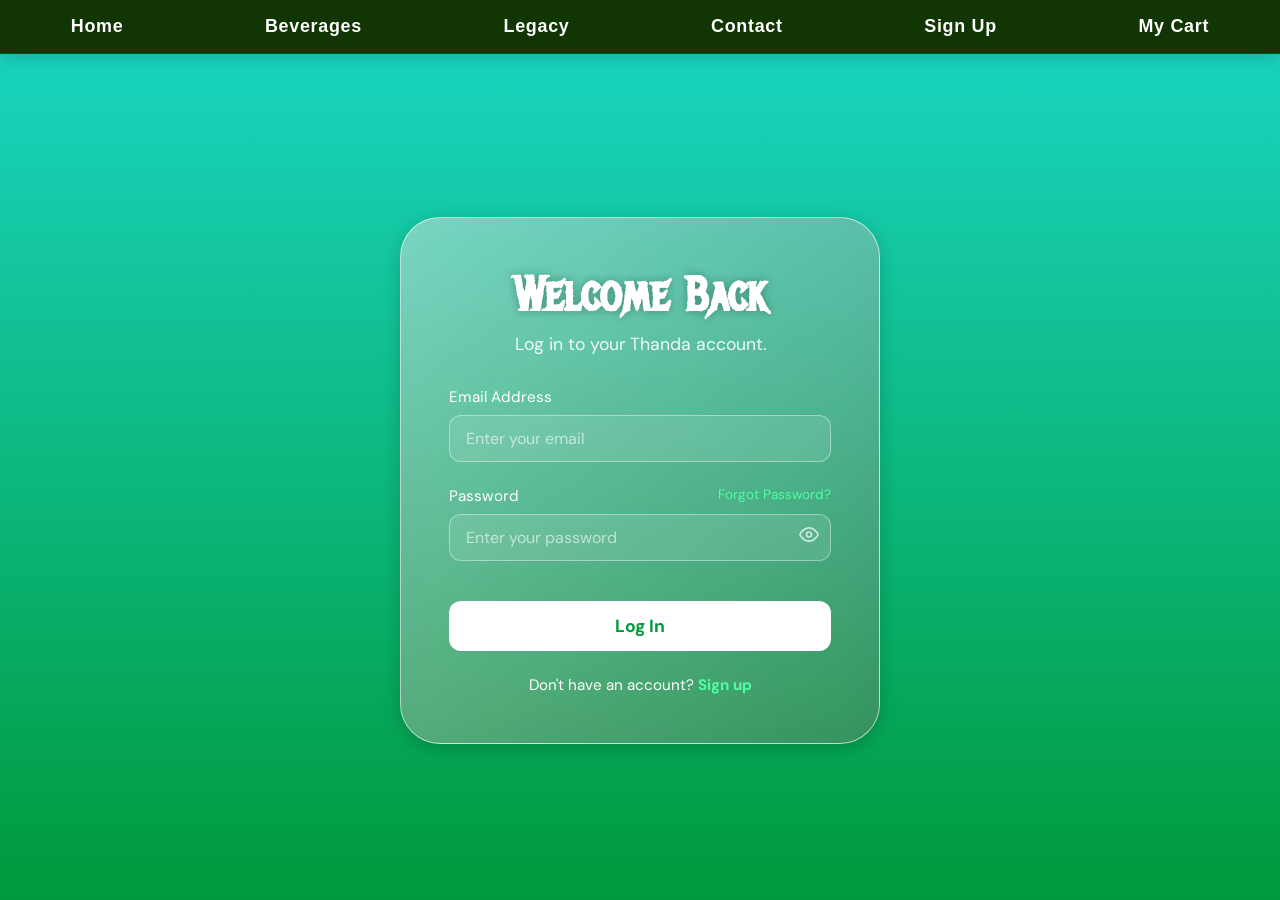
<file: target/classes/static/login.html>
<!DOCTYPE html>
<html lang="en">

<head>
    <meta charset="UTF-8">
    <meta name="viewport" content="width=device-width, initial-scale=1.0">
    <title>Thanda - Login</title>
    <link rel="stylesheet" href="style.css">
    <style>
        .login-section {
            min-height: 100vh;
            display: flex;
            align-items: center;
            justify-content: center;
            background: linear-gradient(to bottom, #1BD8C8, #00993B);
            padding-top: 60px;
        }

        .login-card {
            background: linear-gradient(135deg, rgba(217, 217, 217, 0.55) 0%, rgba(115, 115, 115, 0.45) 100%);
            border: 1px solid rgba(255, 255, 255, 0.6);
            backdrop-filter: blur(18px) saturate(130%);
            -webkit-backdrop-filter: blur(18px) saturate(130%);
            border-radius: 40px;
            padding: 3rem;
            width: 100%;
            max-width: 480px;
            box-shadow: 0 4px 18px rgba(0, 0, 0, 0.18);
            text-align: center;
        }

        .login-title {
            font-family: "Metal Mania", system-ui;
            font-size: 3rem;
            color: #fff;
            margin-bottom: 0.5rem;
            text-shadow: 0 0 10px rgba(0, 0, 0, 0.3);
        }

        .login-subtitle {
            font-family: "DM Sans", sans-serif;
            color: rgba(255, 255, 255, 0.9);
            margin-bottom: 2rem;
            font-size: 1.1rem;
        }

        .input-group {
            margin-bottom: 1.5rem;
            text-align: left;
        }

        .input-group label {
            display: block;
            font-family: "DM Sans", sans-serif;
            color: #fff;
            margin-bottom: 0.5rem;
            font-size: 0.95rem;
        }

        .input-group input {
            width: 100%;
            padding: 12px 16px;
            border-radius: 12px;
            border: 1px solid rgba(255, 255, 255, 0.4);
            background: rgba(255, 255, 255, 0.1);
            color: #fff;
            font-family: "DM Sans", sans-serif;
            font-size: 1rem;
            outline: none;
            transition: all 0.3s;
        }

        .input-group input::placeholder {
            color: rgba(255, 255, 255, 0.6);
        }

        .input-group input:focus {
            background: rgba(255, 255, 255, 0.2);
            border-color: #fff;
            box-shadow: 0 0 10px rgba(255, 255, 255, 0.2);
        }

        .login-btn {
            width: 100%;
            padding: 14px;
            border-radius: 12px;
            border: none;
            background: #fff;
            color: #00993B;
            font-family: "DM Sans", sans-serif;
            font-weight: bold;
            font-size: 1.1rem;
            cursor: pointer;
            transition: all 0.3s;
            margin-top: 1rem;
        }

        .login-btn:hover {
            transform: translateY(-2px);
            box-shadow: 0 4px 12px rgba(255, 255, 255, 0.3);
        }

        .message {
            margin-top: 1.5rem;
            font-family: "DM Sans", sans-serif;
            font-size: 0.95rem;
            color: #fff;
            display: none;
        }

        .message.success {
            color: #4DFFA0;
        }

        .message.error {
            color: #FF7A1A;
        }

        .switch-auth {
            margin-top: 1.5rem;
            font-family: "DM Sans", sans-serif;
            font-size: 0.95rem;
            color: #fff;
        }

        .switch-auth a {
            color: #4DFFA0;
            text-decoration: none;
            font-weight: bold;
        }

        .switch-auth a:hover {
            text-decoration: underline;
        }
    </style>
</head>

<body>
    <nav class="navigation">
        <a href="index.html#hero" class="nav-link">Home</a>
        <a href="index.html#thandaHouse" class="nav-link">Beverages</a>
        <a href="index.html#legacy" class="nav-link">Legacy</a>
        <a href="index.html#contact" class="nav-link">Contact</a>
        <a href="signup.html" class="nav-link">Sign Up</a>
        <a href="#" class="nav-link" id="navCartLink">My Cart</a>
    </nav>

    <section class="login-section">
        <div class="login-card">
            <h1 class="login-title">Welcome Back</h1>
            <p class="login-subtitle">Log in to your Thanda account.</p>

            <form id="loginForm">
                <div class="input-group">
                    <label for="email">Email Address</label>
                    <input type="email" id="email" placeholder="Enter your email" required>
                </div>
                <div class="input-group">
                    <label for="password" style="display: flex; justify-content: space-between;">
                        Password
                        <a href="#" id="forgotPasswordLink"
                            style="color: #4DFFA0; text-decoration: none; font-size: 0.85rem;">Forgot Password?</a>
                    </label>
                    <div style="position: relative;">
                        <input type="password" id="password" placeholder="Enter your password" required
                            autocomplete="current-password" style="padding-right: 40px;">
                        <span class="toggle-password"
                            style="position: absolute; right: 12px; top: 50%; transform: translateY(-50%); cursor: pointer; color: #fff; opacity: 0.7;">
                            <svg width="20" height="20" viewBox="0 0 24 24" fill="none" stroke="currentColor"
                                stroke-width="2" stroke-linecap="round" stroke-linejoin="round">
                                <path d="M1 12s4-8 11-8 11 8 11 8-4 8-11 8-11-8-11-8z"></path>
                                <circle cx="12" cy="12" r="3"></circle>
                            </svg>
                        </span>
                    </div>
                </div>

                <button type="submit" class="login-btn">Log In</button>
            </form>
            <div id="statusMessage" class="message"></div>

            <p class="switch-auth">Don't have an account? <a href="signup.html">Sign up</a></p>
        </div>
    </section>

    <script>
        const togglePassword = document.querySelector('.toggle-password');
        const passwordInput = document.getElementById('password');
        if (togglePassword && passwordInput) {
            togglePassword.addEventListener('click', function () {
                const type = passwordInput.getAttribute('type') === 'password' ? 'text' : 'password';
                passwordInput.setAttribute('type', type);
                this.style.opacity = type === 'text' ? '1' : '0.7';
            });
        }

        function getLoginEndpoint() {
            const path = '/api/auth/login';
            const origin = window.location.origin || '';
            const host = window.location.hostname;
            const port = window.location.port;
            const isLocalDevHost = host === 'localhost' || host === '127.0.0.1';

            if (window.location.protocol === 'file:') {
                return `http://localhost:8080${path}`;
            }

            
            if (isLocalDevHost && port && port !== '8080') {
                return `http://${host}:8080${path}`;
            }

            return `${origin}${path}`;
        }

        document.getElementById('forgotPasswordLink').addEventListener('click', (e) => {
            e.preventDefault();
            alert("Password reset feature coming soon! Please contact support.");
        });

        document.getElementById('loginForm').addEventListener('submit', async (e) => {
            e.preventDefault();

            const email = document.getElementById('email').value;
            const password = document.getElementById('password').value;
            const messageEl = document.getElementById('statusMessage');
            const submitBtn = document.querySelector('.login-btn');

            try {
                submitBtn.disabled = true;
                submitBtn.textContent = 'Logging In...';

                const response = await fetch(getLoginEndpoint(), {
                    method: 'POST',
                    headers: {
                        'Content-Type': 'application/json'
                    },
                    body: JSON.stringify({ email, password })
                });

                let data = {};
                try {
                    data = await response.json();
                } catch (_) {
                    data = {};
                }

                messageEl.style.display = 'block';
                if (response.ok && data.token) {
                    messageEl.textContent = 'Login successful! Redirecting...';
                    messageEl.className = 'message success';

                    
                    localStorage.setItem('authToken', data.token);
                    localStorage.setItem('userEmail', email);

                    const existingUserRaw = localStorage.getItem('thandaUser');
                    let existingUser = null;
                    try {
                        existingUser = existingUserRaw ? JSON.parse(existingUserRaw) : null;
                    } catch (_) {
                        existingUser = null;
                    }

                    const fallbackName = email.split('@')[0] || 'Explorer';
                    const profileName =
                        (data && data.name) ||
                        (existingUser && existingUser.email === email && existingUser.name) ||
                        fallbackName;

                    localStorage.setItem('thandaUser', JSON.stringify({
                        name: profileName,
                        email,
                        token: data.token
                    }));

                    document.getElementById('loginForm').reset();

                    setTimeout(() => {
                        window.location.href = 'index.html';
                    }, 1500);
                } else {
                    messageEl.textContent = data.message || 'Invalid email or password';
                    messageEl.className = 'message error';
                }
            } catch (error) {
                messageEl.style.display = 'block';
                messageEl.textContent = 'Network error. Please try again.';
                messageEl.className = 'message error';
            } finally {
                submitBtn.disabled = false;
                submitBtn.textContent = 'Log In';
            }
        });
    </script>
</body>

</html>
</file>
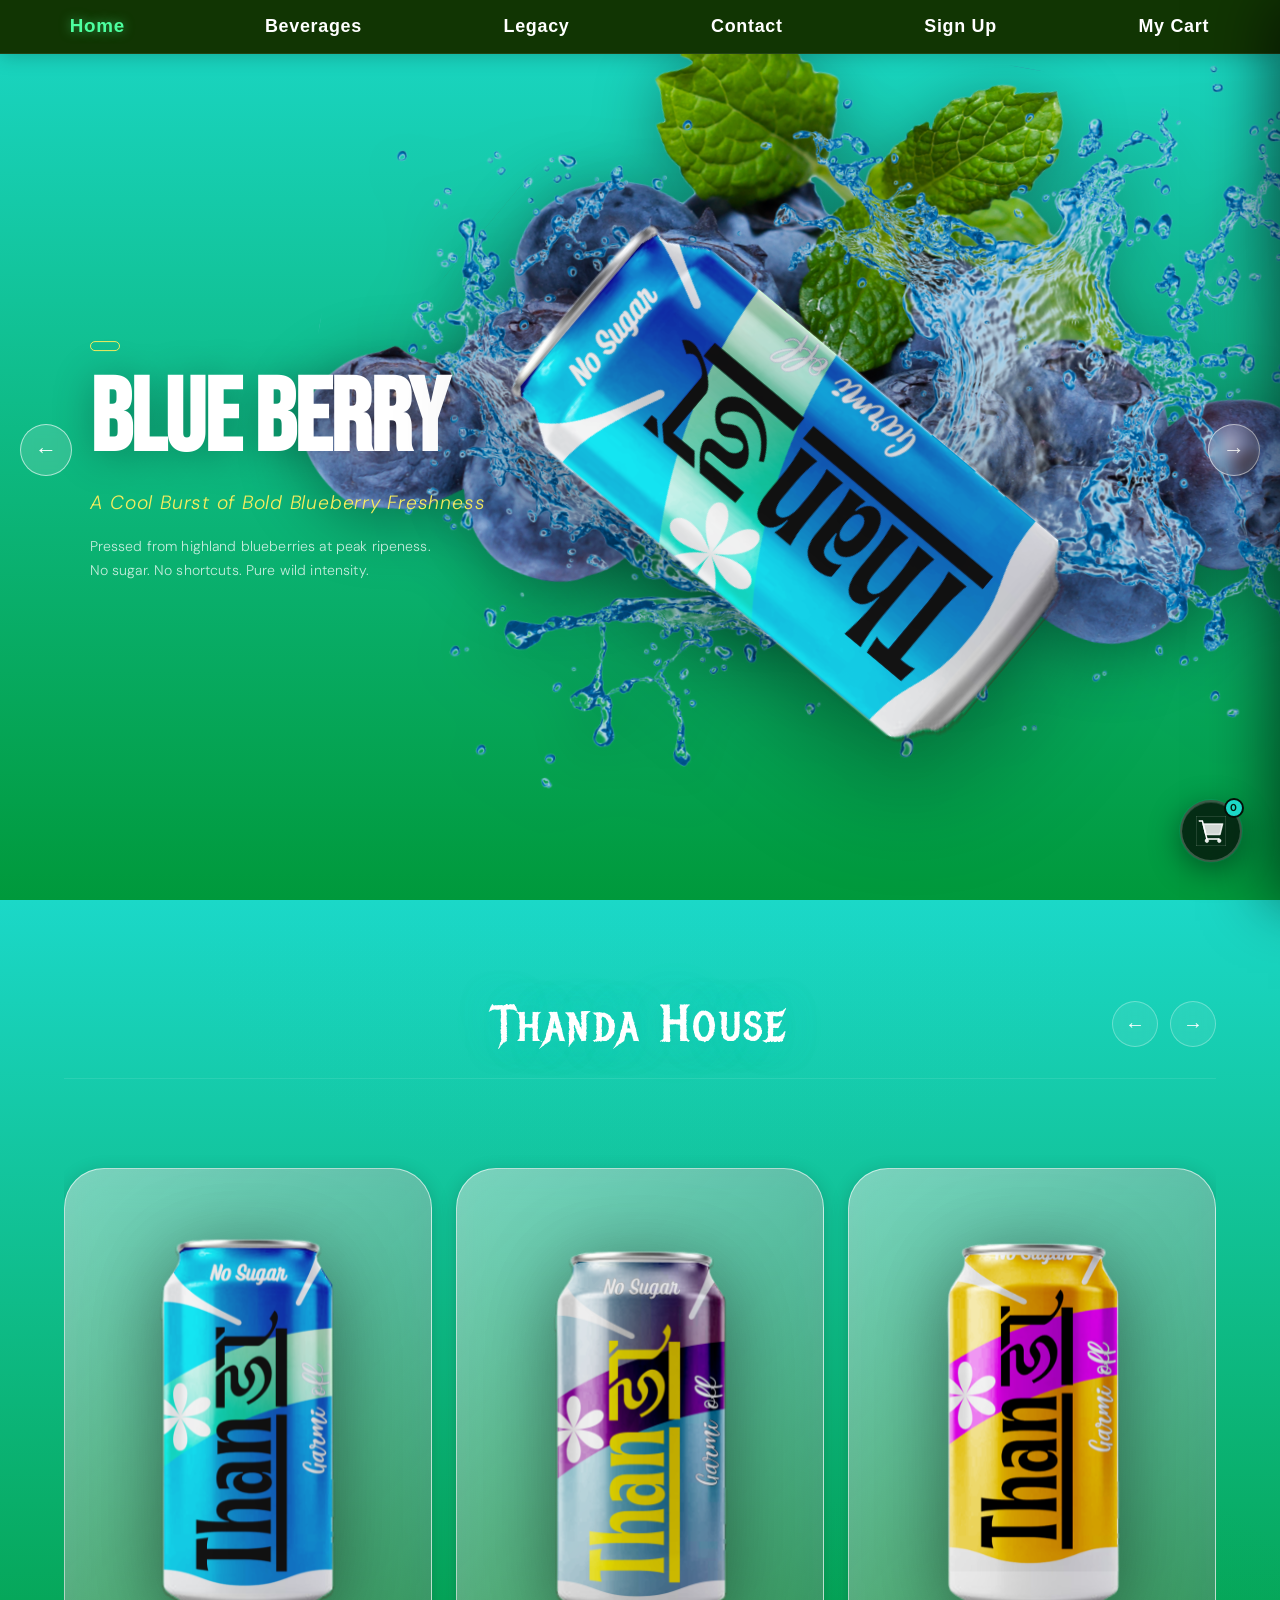
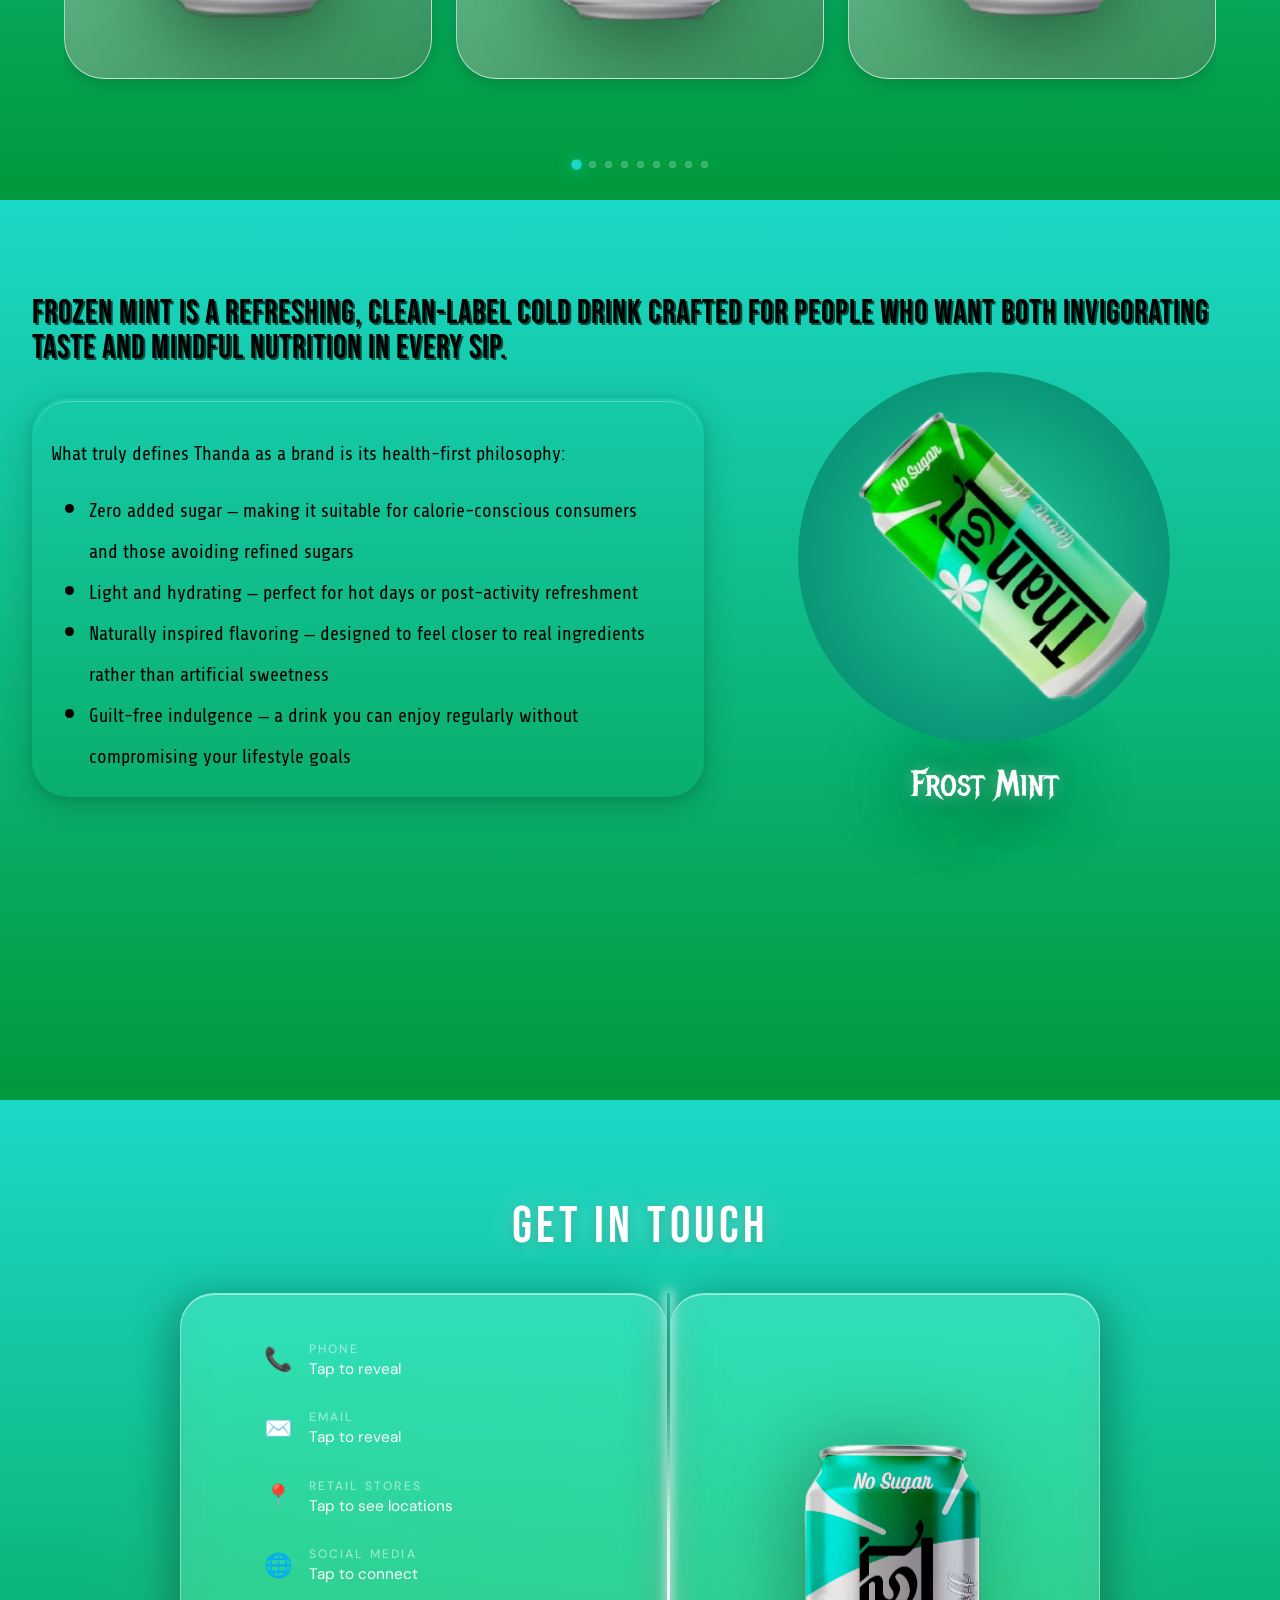
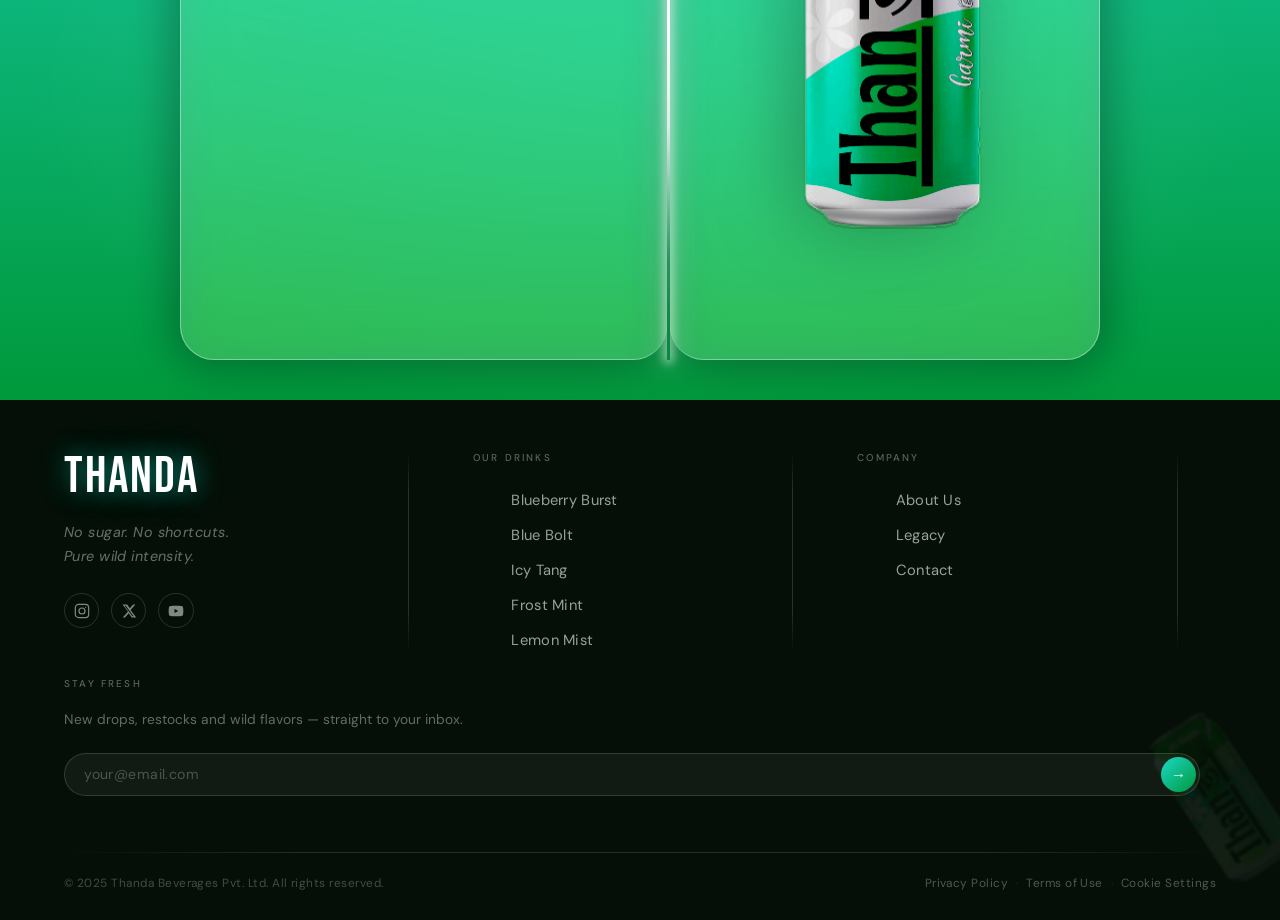
<file: target/classes/static/profile.html>
<!DOCTYPE html>
<html lang="en">

<head>
    <meta charset="UTF-8">
    <meta name="viewport" content="width=device-width, initial-scale=1.0">
    <title>Thanda - Profile</title>
    <link rel="stylesheet" href="style.css">
    <style>
        .profile-section {
            min-height: 100vh;
            display: flex;
            align-items: center;
            justify-content: center;
            background: linear-gradient(to bottom, #1BD8C8, #00993B);
            padding-top: 60px;
            
        }

        .profile-card {
            background: linear-gradient(135deg, rgba(217, 217, 217, 0.55) 0%, rgba(115, 115, 115, 0.45) 100%);
            border: 1px solid rgba(255, 255, 255, 0.6);
            backdrop-filter: blur(18px) saturate(130%);
            -webkit-backdrop-filter: blur(18px) saturate(130%);
            border-radius: 40px;
            padding: 3rem;
            width: 100%;
            max-width: 500px;
            box-shadow: 0 4px 18px rgba(0, 0, 0, 0.18);
            text-align: center;
            position: relative;
        }

        .profile-avatar {
            width: 100px;
            height: 100px;
            background: #fff;
            border-radius: 50%;
            display: flex;
            align-items: center;
            justify-content: center;
            margin: 0 auto 1.5rem auto;
            box-shadow: 0 4px 12px rgba(0, 0, 0, 0.1);
            color: #00993B;
        }

        .profile-title {
            font-family: "Metal Mania", system-ui;
            font-size: 2.5rem;
            color: #fff;
            margin-bottom: 0.2rem;
            text-shadow: 0 0 10px rgba(0, 0, 0, 0.3);
        }

        .profile-email {
            font-family: "DM Sans", sans-serif;
            color: rgba(255, 255, 255, 0.9);
            margin-bottom: 2rem;
            font-size: 1.1rem;
        }

        .profile-details {
            background: rgba(255, 255, 255, 0.1);
            border: 1px solid rgba(255, 255, 255, 0.3);
            border-radius: 20px;
            padding: 1.5rem;
            margin-bottom: 2rem;
            text-align: left;
        }

        .detail-item {
            display: flex;
            justify-content: space-between;
            margin-bottom: 1rem;
            font-family: "DM Sans", sans-serif;
            color: #fff;
        }

        .detail-item:last-child {
            margin-bottom: 0;
        }

        .detail-label {
            font-weight: 300;
            opacity: 0.8;
        }

        .detail-value {
            font-weight: bold;
        }

        .logout-btn {
            width: 100%;
            padding: 14px;
            border-radius: 12px;
            border: none;
            background: #FF7A1A;
            color: #fff;
            font-family: "DM Sans", sans-serif;
            font-weight: bold;
            font-size: 1.1rem;
            cursor: pointer;
            transition: all 0.3s;
        }

        .logout-btn:hover {
            transform: translateY(-2px);
            box-shadow: 0 4px 12px rgba(255, 122, 26, 0.4);
            background: #FF8C42;
        }
    </style>
</head>

<body>
    <nav class="navigation">
        <a href="index.html#hero" class="nav-link">Home</a>
        <a href="index.html#thandaHouse" class="nav-link">Beverages</a>
        <a href="index.html#legacy" class="nav-link">Legacy</a>
        <a href="index.html#contact" class="nav-link">Contact</a>
        <a href="profile.html" class="nav-link active">Profile</a>
        <a href="#" class="nav-link" id="navCartLink">My Cart</a>
    </nav>

    <section class="profile-section">
        <div class="profile-card">
            <div class="profile-avatar">
                <svg width="50" height="50" viewBox="0 0 24 24" fill="none" stroke="currentColor" stroke-width="1.5"
                    stroke-linecap="round" stroke-linejoin="round">
                    <path d="M20 21v-2a4 4 0 0 0-4-4H8a4 4 0 0 0-4 4v2"></path>
                    <circle cx="12" cy="7" r="4"></circle>
                </svg>
            </div>
            <h1 class="profile-title" id="profileName">Loading...</h1>
            <p class="profile-email" id="profileEmail">Loading...</p>

            <div class="profile-details">
                <div class="detail-item">
                    <span class="detail-label">Membership Tier</span>
                    <span class="detail-value" style="color: #4DFFA0;">Wild Insider</span>
                </div>
                <div class="detail-item">
                    <span class="detail-label">Thanda Points</span>
                    <span class="detail-value">450 pts</span>
                </div>
                <div class="detail-item">
                    <span class="detail-label">Recent Order</span>
                    <span class="detail-value">Frost Mint x 12</span>
                </div>
            </div>

            <button class="logout-btn" id="logoutBtn">Sign Out</button>
        </div>
    </section>

    <script>
        document.addEventListener("DOMContentLoaded", () => {
            const userData = localStorage.getItem('thandaUser');
            const authToken = localStorage.getItem('authToken');
            if (!userData || !authToken) {
                
                window.location.href = 'index.html';
                return;
            }

            try {
                const user = JSON.parse(userData);
                document.getElementById('profileName').textContent = user.name || "Explorer";
                document.getElementById('profileEmail').textContent = user.email || "Unknown";
            } catch (e) {
                console.error("Error parsing user data");
            }

            document.getElementById('logoutBtn').addEventListener('click', () => {
                localStorage.removeItem('thandaUser');
                localStorage.removeItem('authToken');
                localStorage.removeItem('userEmail');
                window.location.href = 'index.html';
            });
        });
    </script>
</body>

</html>
</file>
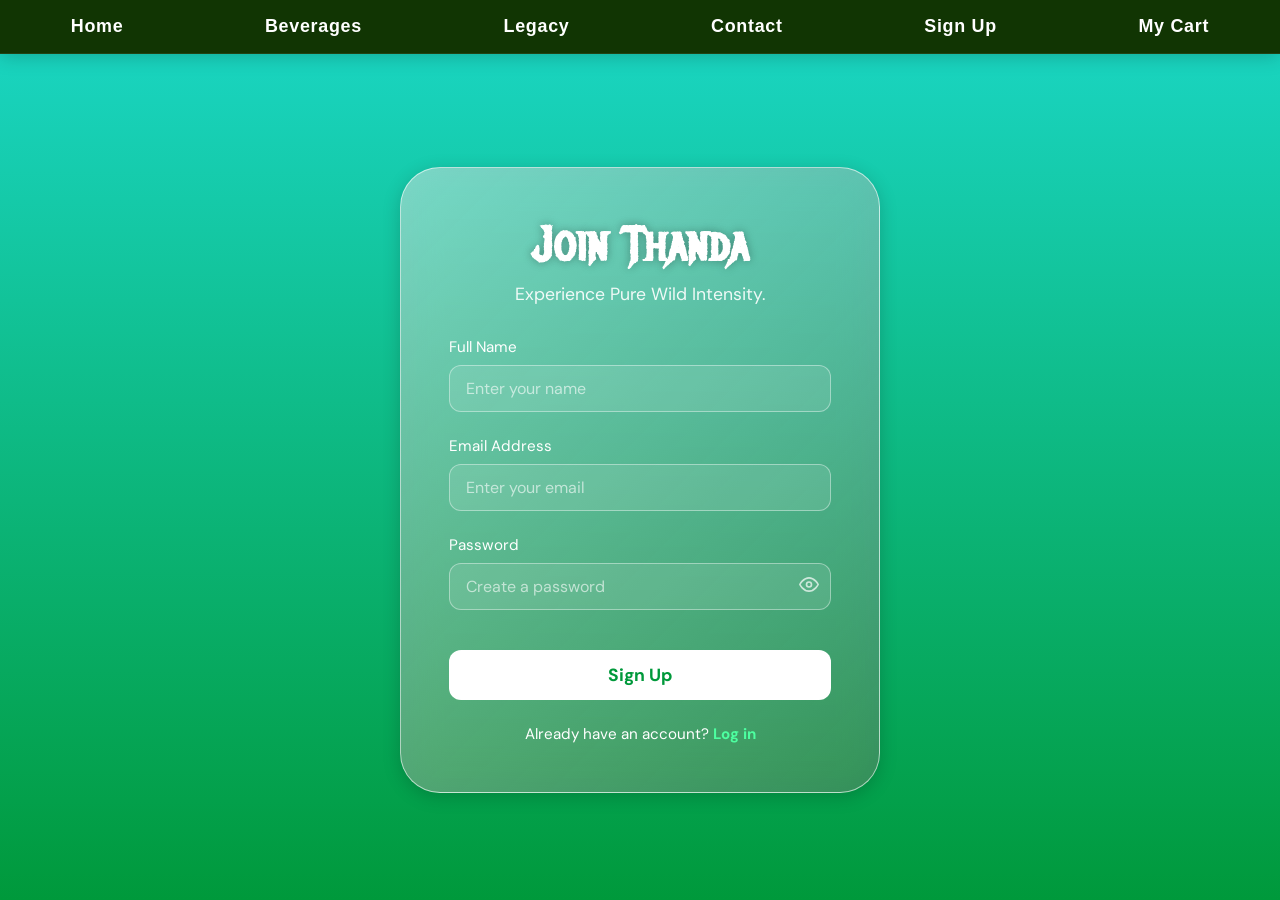
<file: target/classes/static/signup.html>
<!DOCTYPE html>
<html lang="en">

<head>
    <meta charset="UTF-8">
    <meta name="viewport" content="width=device-width, initial-scale=1.0">
    <title>Thanda - Sign Up</title>
    <link rel="stylesheet" href="style.css">
    <style>
        .signup-section {
            min-height: 100vh;
            display: flex;
            align-items: center;
            justify-content: center;
            background: linear-gradient(to bottom, #1BD8C8, #00993B);
            padding-top: 60px;
            
        }

        .signup-card {
            background: linear-gradient(135deg, rgba(217, 217, 217, 0.55) 0%, rgba(115, 115, 115, 0.45) 100%);
            border: 1px solid rgba(255, 255, 255, 0.6);
            backdrop-filter: blur(18px) saturate(130%);
            -webkit-backdrop-filter: blur(18px) saturate(130%);
            border-radius: 40px;
            padding: 3rem;
            width: 100%;
            max-width: 480px;
            box-shadow: 0 4px 18px rgba(0, 0, 0, 0.18);
            text-align: center;
        }

        .signup-title {
            font-family: "Metal Mania", system-ui;
            font-size: 3rem;
            color: #fff;
            margin-bottom: 0.5rem;
            text-shadow: 0 0 10px rgba(0, 0, 0, 0.3);
        }

        .signup-subtitle {
            font-family: "DM Sans", sans-serif;
            color: rgba(255, 255, 255, 0.9);
            margin-bottom: 2rem;
            font-size: 1.1rem;
        }

        .input-group {
            margin-bottom: 1.5rem;
            text-align: left;
        }

        .input-group label {
            display: block;
            font-family: "DM Sans", sans-serif;
            color: #fff;
            margin-bottom: 0.5rem;
            font-size: 0.95rem;
        }

        .input-group input {
            width: 100%;
            padding: 12px 16px;
            border-radius: 12px;
            border: 1px solid rgba(255, 255, 255, 0.4);
            background: rgba(255, 255, 255, 0.1);
            color: #fff;
            font-family: "DM Sans", sans-serif;
            font-size: 1rem;
            outline: none;
            transition: all 0.3s;
        }

        .input-group input::placeholder {
            color: rgba(255, 255, 255, 0.6);
        }

        .input-group input:focus {
            background: rgba(255, 255, 255, 0.2);
            border-color: #fff;
            box-shadow: 0 0 10px rgba(255, 255, 255, 0.2);
        }

        .signup-btn {
            width: 100%;
            padding: 14px;
            border-radius: 12px;
            border: none;
            background: #fff;
            color: #00993B;
            font-family: "DM Sans", sans-serif;
            font-weight: bold;
            font-size: 1.1rem;
            cursor: pointer;
            transition: all 0.3s;
            margin-top: 1rem;
        }

        .signup-btn:hover {
            transform: translateY(-2px);
            box-shadow: 0 4px 12px rgba(255, 255, 255, 0.3);
        }

        .message {
            margin-top: 1.5rem;
            font-family: "DM Sans", sans-serif;
            font-size: 0.95rem;
            color: #fff;
            display: none;
        }

        .message.success {
            color: #4DFFA0;
        }

        .message.error {
            color: #FF7A1A;
        }
    </style>
</head>

<body>
    <nav class="navigation">
        <a href="index.html#hero" class="nav-link">Home</a>
        <a href="index.html#thandaHouse" class="nav-link">Beverages</a>
        <a href="index.html#legacy" class="nav-link">Legacy</a>
        <a href="index.html#contact" class="nav-link">Contact</a>
        <a href="signup.html" class="nav-link">Sign Up</a>
        <a href="#" class="nav-link" id="navCartLink">My Cart</a>
    </nav>

    <section class="signup-section">
        <div class="signup-card">
            <h1 class="signup-title">Join Thanda</h1>
            <p class="signup-subtitle">Experience Pure Wild Intensity.</p>

            <form id="signupForm">
                <div class="input-group">
                    <label for="name">Full Name</label>
                    <input type="text" id="name" placeholder="Enter your name" required>
                </div>
                <div class="input-group">
                    <label for="email">Email Address</label>
                    <input type="email" id="email" placeholder="Enter your email" required>
                </div>
                <div class="input-group">
                    <label for="password">Password</label>
                    <div style="position: relative;">
                        <input type="password" id="password" placeholder="Create a password" required
                            autocomplete="new-password" style="padding-right: 40px;">
                        <span class="toggle-password"
                            style="position: absolute; right: 12px; top: 50%; transform: translateY(-50%); cursor: pointer; color: #fff; opacity: 0.7;">
                            <svg width="20" height="20" viewBox="0 0 24 24" fill="none" stroke="currentColor"
                                stroke-width="2" stroke-linecap="round" stroke-linejoin="round">
                                <path d="M1 12s4-8 11-8 11 8 11 8-4 8-11 8-11-8-11-8z"></path>
                                <circle cx="12" cy="12" r="3"></circle>
                            </svg>
                        </span>
                    </div>
                </div>

                <button type="submit" class="signup-btn">Sign Up</button>
            </form>
            <div id="statusMessage" class="message"></div>
            <p class="switch-auth"
                style="margin-top: 1.5rem; font-family: 'DM Sans', sans-serif; font-size: 0.95rem; color: #fff;">Already
                have an account? <a href="login.html"
                    style="color: #4DFFA0; text-decoration: none; font-weight: bold;">Log in</a></p>
        </div>
    </section>

    <script>
        const togglePassword = document.querySelector('.toggle-password');
        const passwordInput = document.getElementById('password');
        if (togglePassword && passwordInput) {
            togglePassword.addEventListener('click', function () {
                const type = passwordInput.getAttribute('type') === 'password' ? 'text' : 'password';
                passwordInput.setAttribute('type', type);
                this.style.opacity = type === 'text' ? '1' : '0.7';
            });
        }

        function getSignupEndpoint() {
            const path = '/api/auth/register';
            const origin = window.location.origin || '';
            const host = window.location.hostname;
            const port = window.location.port;
            const isLocalDevHost = host === 'localhost' || host === '127.0.0.1';

            if (window.location.protocol === 'file:') {
                return `http://localhost:8080${path}`;
            }

            
            if (isLocalDevHost && port && port !== '8080') {
                return `http://${host}:8080${path}`;
            }

            return `${origin}${path}`;
        }

        document.getElementById('signupForm').addEventListener('submit', async (e) => {
            e.preventDefault();

            const name = document.getElementById('name').value;
            const email = document.getElementById('email').value;
            const password = document.getElementById('password').value;
            const messageEl = document.getElementById('statusMessage');
            const submitBtn = document.querySelector('.signup-btn');

            try {
                submitBtn.disabled = true;
                submitBtn.textContent = 'Signing Up...';

                const response = await fetch(getSignupEndpoint(), {
                    method: 'POST',
                    headers: {
                        'Content-Type': 'application/json'
                    },
                    body: JSON.stringify({ name, email, password })
                });

                let data = {};
                try {
                    data = await response.json();
                } catch (_) {
                    data = {};
                }

                messageEl.style.display = 'block';
                if (response.ok) {
                    messageEl.textContent = 'Registration successful! Redirecting to login...';
                    messageEl.className = 'message success';
                    document.getElementById('signupForm').reset();

                    
                    if (data.token) {
                        localStorage.setItem('authToken', data.token);
                    }
                    localStorage.setItem('userEmail', email);
                    localStorage.setItem('thandaUser', JSON.stringify({
                        name,
                        email,
                        token: data.token || null
                    }));

                    
                    setTimeout(() => {
                        window.location.href = 'index.html';
                    }, 1500);
                } else {
                    messageEl.textContent = data.message || `Registration failed`;
                    messageEl.className = 'message error';
                }
            } catch (error) {
                messageEl.style.display = 'block';
                messageEl.textContent = 'Network error. Please try again.';
                messageEl.className = 'message error';
            } finally {
                submitBtn.disabled = false;
                submitBtn.textContent = 'Sign Up';
            }
        });
    </script>
</body>

</html>
</file>
<file: target/classes/static/style.css>
@import url('https://fonts.googleapis.com/css2?family=Metal+Mania&family=Bebas+Neue&family=DM+Sans:ital,wght@0,300;0,400;1,300&display=swap');
@import url('https://fonts.googleapis.com/css2?family=Hanalei+Fill&family=Metal+Mania&family=New+Rocker&display=swap');
@import url('https://fonts.googleapis.com/css2?family=Hanalei+Fill&family=Metal+Mania&family=Moulpali&family=New+Rocker&display=swap');

* {
    padding: 0;
    margin: 0;
    box-sizing: border-box;
}

html {
    scroll-snap-type: y proximity;
    scroll-behavior: smooth;

}

body {
    font-family: "DM Sans", sans-serif;
    background: linear-gradient(to bottom, #1BD8C8, #00993B);
    overflow-x: hidden;
}



.navigation {
    display: flex;
    justify-content: space-evenly;
    background-color: rgb(17, 53, 3);
    
    backdrop-filter: blur(14px);
    -webkit-backdrop-filter: blur(14px);
    
    border-bottom: 1px solid rgba(255, 255, 255, 0.07);
    box-shadow: 0 2px 20px rgba(0, 0, 0, 0.22);
    width: 100%;
    position: fixed;
    top: 0;
    left: 0;
    width: 100%;
    z-index: 1000;
}

.navigation a {
    font-size: clamp(16px, 1.4vw, 26px);
    text-decoration: none;
    color: #fff;
    font-family: sans-serif;
    font-weight: 900;
    font-style: bold;
    margin: 1rem auto;
    letter-spacing: 0.04em;
    transition: opacity 0.2s;
}


.navigation a:hover {
    opacity: 0.7;
}

.navigation a.active {
    color: #4DFFA0;
    text-shadow: 0 0 10px rgba(77, 255, 160, 0.5);
    transform: scale(1.05);
}


.hero {
    width: 100%;
    min-height: 100vh;
    height: auto;
    background: linear-gradient(to bottom, #1BD8C8, #00993B);
    position: relative;
    overflow: hidden;
    transition: background 0.9s ease;
    scroll-snap-align: start;
    
}



.theme-layer {
    position: absolute;
    inset: 0;
    pointer-events: none;
    z-index: 2;
}


.fruit-layer {
    position: absolute;
    inset: 0;
}

.fruit-item {
    position: absolute;
    object-fit: contain;
    
    opacity: 0;
    transform: rotate(calc(var(--rotate, 0deg) + 40deg)) scale(0.6);
    filter: drop-shadow(0 12px 32px rgba(0, 0, 0, 0.35));
    transition: none;
    
    will-change: transform, opacity;
}


.fruit-item.fruit-in {
    animation: fruitFlyIn 0.7s cubic-bezier(0.22, 1, 0.36, 1) forwards;
    
}

@keyframes fruitFlyIn {
    from {
        opacity: 0;
        transform: rotate(calc(var(--rotate, 0deg) + 40deg)) scale(0.5) translateY(40px);
    }

    to {
        opacity: 1;
        transform: rotate(var(--rotate, 0deg)) scale(1) translateY(0);
    }
}


.fruit-item.fruit-in {
    animation:
        fruitFlyIn 0.7s cubic-bezier(0.22, 1, 0.36, 1) forwards,
        fruitFloat 5s ease-in-out calc(var(--delay, 0ms) + 0.7s) infinite;
}

@keyframes fruitFloat {

    0%,
    100% {
        transform: rotate(var(--rotate, 0deg)) translateY(0);
    }

    50% {
        transform: rotate(var(--rotate, 0deg)) translateY(-12px);
    }
}


.text-layer {
    position: absolute;
    left: 7%;
    top: 50%;
    transform: translateY(-45%);
    max-width: 480px;
    --accent: #fff;
}


.text-layer .can-label,
.text-layer .can-title,
.text-layer .can-tagline,
.text-layer .can-description {
    opacity: 0;
    transform: translateY(28px);
    transition: opacity 0.55s ease, transform 0.55s ease;
}


.text-layer.theme-visible .can-label {
    opacity: 1;
    transform: translateY(0);
    transition-delay: 0.05s;
}

.text-layer.theme-visible .can-title {
    opacity: 1;
    transform: translateY(0);
    transition-delay: 0.15s;
}

.text-layer.theme-visible .can-tagline {
    opacity: 1;
    transform: translateY(0);
    transition-delay: 0.28s;
}

.text-layer.theme-visible .can-description {
    opacity: 1;
    transform: translateY(0);
    transition-delay: 0.38s;
}


.can-label {
    display: inline-block;
    font-family: "DM Sans", sans-serif;
    font-size: 13px;
    font-weight: 400;
    letter-spacing: 0.18em;
    text-transform: uppercase;
    color: var(--accent);
    border: 1px solid var(--accent);
    padding: 4px 14px;
    border-radius: 100px;
    margin-bottom: 18px;
}


.can-title {
    font-family: "Bebas Neue", sans-serif;
    font-size: clamp(72px, 8vw, 128px);
    line-height: 0.92;
    color: #fff;
    letter-spacing: -0.01em;
    text-shadow: 0 4px 40px rgba(0, 0, 0, 0.3);
    margin-bottom: 22px;
}


.can-tagline {
    font-family: "DM Sans", sans-serif;
    font-size: clamp(16px, 1.5vw, 20px);
    font-weight: 300;
    font-style: italic;
    color: var(--accent);
    letter-spacing: 0.04em;
    margin-bottom: 20px;
}


.can-description {
    font-family: "DM Sans", sans-serif;
    font-size: clamp(14px, 1.1vw, 17px);
    font-weight: 300;
    color: rgba(255, 255, 255, 0.75);
    line-height: 1.7;
    letter-spacing: 0.01em;
}



.carousel {
    position: absolute;
    bottom: 0;
    right: 0;
    width: 0;
    height: 0;
    z-index: 3;
}

.can {
    position: absolute;
    width: 1200px;
    height: auto;
    object-fit: contain;
    opacity: 0;
    pointer-events: none;
    will-change: left, top, opacity;
    filter: drop-shadow(0 32px 64px rgba(0, 0, 0, 0.4));
}


.left,
.right {
    position: absolute;
    top: 50%;
    transform: translateY(-50%);
    background: rgba(255, 255, 255, 0.15);
    border: 1.5px solid rgba(255, 255, 255, 0.6);
    color: #fff;
    font-size: 22px;
    width: 52px;
    height: 52px;
    border-radius: 50%;
    cursor: pointer;
    display: flex;
    align-items: center;
    justify-content: center;
    backdrop-filter: blur(6px);
    transition: background 0.2s, transform 0.2s;
    z-index: 50;
}

.left {
    left: 20px;
}

.right {
    right: 20px;
}

.left:hover,
.right:hover {
    background: rgba(255, 255, 255, 0.35);
    transform: translateY(-50%) scale(1.1);
}

.left:active,
.right:active {
    transform: translateY(-50%) scale(0.95);
}

.legacy {
    width: 100%;
    height: 100vh;
    min-height: 760px;
    padding-bottom: 2rem;
    background: linear-gradient(to bottom, #1BD8C8, #00993B);
    scroll-snap-align: start;
}

main {
    
    background: linear-gradient(to bottom, #1BD8C8, #00993B);
    transition: background 0.9s ease;
}

.legacy-title {
    font-family: "Bebas Neue", sans-serif;
    font-weight: 400;
    font-style: normal;
    margin: 0 clamp(2rem, 4vw, 4rem);
    padding-top: 6.5rem;
    text-shadow: 2px 2px 0px #004d3d;
    letter-spacing: 0.03em;
    line-height: 1.05;
    font-size: clamp(2rem, 3vw, 3.1rem);
}

.legacy-container {
    display: flex;
    flex-direction: row;
    align-items: center;
    justify-content: space-between;
    gap: clamp(1rem, 2vw, 2rem);
    margin-bottom: 0%;
    padding-bottom: 0%;
    padding-inline: clamp(2rem, 4vw, 4rem);
}

.left-container {
    flex: 0 1 60%;
    height: auto;
    margin: 2rem 0 1rem;
    border: 3px solid transparent;
    
    border-radius: 36px;
    box-shadow:
        0 8px 32px rgba(0, 0, 0, 0.18),
        0 2px 8px rgba(0, 0, 0, 0.10),
        inset 0 1px 0 rgba(255, 255, 255, 0.25);
}

.left-container-header {
    font-family: "Moulpali", sans-serif;
    font-size: clamp(1rem, 1.5vw, 1.45rem);
    font-weight: 400;
    font-style: normal;
    margin: 1rem auto;
}

.left-container-text {
    font-size: 23.5px;

}

.inner-left {
    padding: 1rem;
    font-family: "Moulpali", sans-serif;
    font-weight: 400;


}

li {
    font-size: clamp(0.98rem, 1.45vw, 1.4rem);
    margin: 0rem clamp(1.25rem, 3vw, 4rem);
}

.right-container {
    flex: 0 1 40%;
    height: auto;
    margin: 0;
    
    display: flex;
    justify-content: center;
    align-items: center;
    
    position: static;
}

.right-container-circle {
    width: clamp(240px, 28vw, 520px);

    
    aspect-ratio: 1 / 1;

    
    border-radius: 50%;

    
    background: radial-gradient(circle, #20c997, #00816a);

    
    margin: 0 auto;
    position: relative;
    display: flex;
    justify-content: center;
    align-items: center;
    position: relative;
}

.circle-stack {
    display: flex;
    flex-direction: column;
    align-items: center;
    gap: clamp(0.9rem, 1.5vw, 1.5rem);
    width: 100%;
}

.right-container-circle-can {
    position: absolute;
    width: clamp(125%, 10vw + 90%, 160%);
    transform: translate(-15%, -5%);
}

.right-container-title {
    font-family: "Metal Mania", system-ui;
    font-weight: 400;
    position: static;
    
    font-size: clamp(1.75rem, 2.8vw, 3.25rem);
    color: #fff;
    text-align: center;
    
    text-shadow:
        0 0 18px rgba(255, 255, 255, 0.419),
        0 0 55px rgba(0, 0, 0, 0.75),
        0 0 100px rgba(0, 180, 100, 0.5);
}

@media (min-width: 1440px) {
    .legacy {
        padding-bottom: 1rem;
    }

    .legacy-title {
        padding-top: 7rem;
        font-size: clamp(2.4rem, 3.4vw, 3.8rem);
    }

    .legacy-container {
        gap: 2rem;
        padding-inline: 4rem;
    }

    .left-container {
        flex-basis: 58%;
        border-width: 4px;
        border-radius: 42px;
    }

    .inner-left {
        padding: 1.4rem;
    }

    .left-container-header {
        font-size: clamp(1.2rem, 1.6vw, 1.7rem);
    }

    li {
        font-size: clamp(1.1rem, 1.45vw, 1.55rem);
        margin-inline: clamp(1.6rem, 3vw, 3.5rem);
    }

    .right-container {
        flex-basis: 42%;
    }

    .right-container-circle {
        width: clamp(360px, 31vw, 600px);
    }

    .right-container-circle-can {
        width: 170%;
        transform: translate(-16%, -6%);
    }

    .right-container-title {
        font-size: clamp(2rem, 3vw, 3.8rem);
    }
}

@media (min-width: 1800px) {
    .legacy-title {
        padding-top: 7.5rem;
        font-size: clamp(2.8rem, 3.8vw, 4.4rem);
    }

    .legacy-container {
        padding-inline: 5rem;
        gap: 2.5rem;
    }

    .left-container {
        border-width: 5px;
        border-radius: 48px;
    }

    .inner-left {
        padding: 1.7rem;
    }

    .left-container-header {
        font-size: clamp(1.35rem, 1.7vw, 1.9rem);
    }

    li {
        font-size: clamp(1.2rem, 1.5vw, 1.7rem);
        margin-inline: 2.2rem;
    }

    .right-container-circle {
        width: clamp(420px, 33vw, 680px);
    }

    .right-container-circle-can {
        width: 178%;
        transform: translate(-17%, -7%);
    }

    .right-container-title {
        font-size: clamp(2.3rem, 3.2vw, 4.2rem);
    }
}

@media (max-width: 1280px) {
    .legacy {
        min-height: 680px;
    }

    .legacy-title {
        padding-top: 6rem;
        margin-inline: 2rem;
        font-size: clamp(1.75rem, 2.6vw, 2.6rem);
    }

    .legacy-container {
        gap: 1rem;
        padding-inline: 2rem;
    }

    .left-container {
        flex-basis: 56%;
    }

    .right-container {
        flex-basis: 44%;
    }

    .right-container-circle {
        width: clamp(260px, 29vw, 460px);
    }

    .right-container-circle-can {
        width: 150%;
        transform: translate(-12%, -5%);
    }
}

@media (max-width: 1024px) {
    .legacy {
        height: 100vh;
        min-height: 100vh;
        padding-bottom: 3rem;
    }

    .legacy-title {
        padding-top: 5.5rem;
        margin-inline: 1.5rem;
        font-size: clamp(1.7rem, 2.8vw, 2.35rem);
    }

    .legacy-container {
        flex-direction: column;
        justify-content: center;
        gap: 1.4rem;
        padding-inline: 1.5rem;
    }

    .right-container {
        order: 1;
        width: 100%;
        flex-basis: auto;
    }

    .left-container {
        order: 2;
        width: 100%;
        flex-basis: auto;
        border-radius: 28px;
        margin: 0;
    }

    .inner-left {
        padding: 0.9rem;
    }

    .left-container-header {
        font-size: clamp(0.98rem, 1.5vw, 1.2rem);
    }

    li {
        font-size: clamp(0.92rem, 1.35vw, 1.08rem);
        margin-inline: 1rem;
    }

    .right-container-circle {
        width: clamp(220px, 34vw, 340px);
    }

    .right-container-circle-can {
        width: 142%;
        transform: translate(-10%, -4%);
    }

    .right-container-title {
        font-size: clamp(1.5rem, 2.4vw, 2.1rem);
    }
}

@media (max-width: 768px) {
    .legacy {
        min-height: 100vh;
    }

    .legacy-title {
        margin-inline: 1rem;
        padding-top: 5.25rem;
        font-size: clamp(1.5rem, 6vw, 2rem);
    }

    .legacy-container {
        padding-inline: 1rem;
    }

    .right-container-circle {
        width: clamp(200px, 58vw, 300px);
    }

    .right-container-title {
        font-size: clamp(1.3rem, 5vw, 1.8rem);
    }

    .left-container-header,
    li {
        font-size: clamp(0.92rem, 3.8vw, 1.05rem);
    }
}



.thanda-house {
    width: 100%;
    height: 100vh;
    scroll-snap-align: start;
    display: flex;
    flex-direction: column;
    padding: 2.8rem 4rem 2rem;
    overflow: hidden;
    background: linear-gradient(to bottom, #1BD8C8, #00993B);
    position: relative;
}


.thanda-house::before {
    content: "";
    position: absolute;
    inset: 0;
    background:
        radial-gradient(ellipse 60% 50% at 50% 0%, rgba(27, 216, 200, 0.07) 0%, transparent 70%),
        radial-gradient(ellipse 40% 30% at 80% 80%, rgba(0, 153, 59, 0.08) 0%, transparent 60%);
    pointer-events: none;
}


.th-header {
    display: flex;
    align-items: center;
    justify-content: space-between;
    padding-bottom: 1.4rem;
    border-bottom: 1px solid rgba(255, 255, 255, 0.09);
    margin-bottom: 2rem;
    position: relative;
    z-index: 1;
    margin-top: 3rem;
}


.th-header-spacer {
    flex-shrink: 0;
    width: calc(46px * 2 + 0.75rem);


    
}

.th-title {
    font-family: "Metal Mania", system-ui;
    font-size: clamp(30px, 4vw, 54px);
    font-weight: 400;
    color: #fff;
    letter-spacing: 0.05em;
    text-align: center;
    flex: 1;
    text-shadow:
        0 0 30px rgba(27, 216, 200, 0.5),
        0 0 70px rgba(27, 216, 200, 0.2);
}


.th-arrows {
    display: flex;
    gap: 0.75rem;
    flex-shrink: 0;
}

.th-arrow {
    background: rgba(255, 255, 255, 0.08);
    border: 1.5px solid rgba(255, 255, 255, 0.3);
    color: #fff;
    font-size: 20px;
    width: 46px;
    height: 46px;
    border-radius: 50%;
    cursor: pointer;
    display: flex;
    align-items: center;
    justify-content: center;
    backdrop-filter: blur(8px);
    -webkit-backdrop-filter: blur(8px);
    transition: background 0.2s, border-color 0.2s, transform 0.2s;
}

.th-arrow:hover {
    background: rgba(27, 216, 200, 0.2);
    border-color: rgba(27, 216, 200, 0.7);
    transform: scale(1.1);
}

.th-arrow:active {
    transform: scale(0.93);
}


.th-viewport {
    flex: 1;
    overflow: hidden;
    position: relative;
    z-index: 1;
    --th-gap: 1.5rem;
    
    
}

.th-track {
    display: flex;
    height: 100%;
    align-items: center;
    gap: var(--th-gap);
    will-change: transform;
    
}



.th-card {
    flex: 0 0 auto;
    position: relative;
    display: flex;
    align-items: center;
    justify-content: center;
    overflow: hidden;
    cursor: pointer;
    border-radius: 40px;
    aspect-ratio: 0.72 / 1;
    height: auto;

    
    background: linear-gradient(135deg,
            rgba(217, 217, 217, 0.55) 0%,
            rgba(115, 115, 115, 0.45) 100%);
    border: 1px solid rgba(255, 255, 255, 0.6);
    backdrop-filter: blur(18px) saturate(130%);
    -webkit-backdrop-filter: blur(18px) saturate(130%);
    box-shadow: 0 4px 18px rgba(0, 0, 0, 0.18);
    transition: border-color 0.45s ease, box-shadow 0.45s ease, background 0.45s ease;
}

.th-card::before {
    content: "";
    position: absolute;
    inset: 0;
    background: none;
    pointer-events: none;
}

.th-card:hover {
    background: linear-gradient(135deg,
            rgba(245, 245, 245, 0.72) 0%,
            rgba(160, 160, 160, 0.60) 100%);
    border-color: rgba(27, 216, 200, 0.45);
    box-shadow: 0 6px 24px rgba(0, 0, 0, 0.22);
}


.th-card-can {
    width: 82%;
    
    height: 82%;
    
    object-fit: contain;
    filter: drop-shadow(0 16px 40px rgba(0, 0, 0, 0.45));
    transition:
        transform 0.52s cubic-bezier(0.34, 1.2, 0.64, 1),
        filter 0.52s ease;
    will-change: transform;
    pointer-events: none;
    user-select: none;
    
}

.th-card:hover .th-card-can {
    transform: scale(0.62) translateY(-14%);
    filter: drop-shadow(0 8px 20px rgba(0, 0, 0, 0.28));
}




.th-card-btn {
    position: absolute;
    bottom: 1.8rem;
    left: 50%;
    transform: translateX(-50%) translateY(22px);
    opacity: 0;

    padding: 0.65rem 1.8rem;
    background: rgba(255, 255, 255, 0.1);
    border: 1.5px solid rgba(255, 255, 255, 0.32);
    border-radius: 100px;
    color: #fff;
    font-family: "DM Sans", sans-serif;
    font-size: 13px;
    font-weight: 400;
    letter-spacing: 0.12em;
    text-transform: uppercase;
    white-space: nowrap;
    cursor: pointer;
    backdrop-filter: blur(8px);
    -webkit-backdrop-filter: blur(8px);

    transition:
        opacity 0.38s ease,
        transform 0.38s ease,
        background 0.22s ease,
        border-color 0.22s ease,
        box-shadow 0.22s ease;
}

.th-card-btn {
    opacity: 1;
    transform: translateX(-50%) translateY(0);
}


.th-card-btn:hover {
    background: rgba(var(--accent-rgb), 0.22);
    border-color: rgba(var(--accent-rgb), 0.75);
    box-shadow: 0 0 20px rgba(var(--accent-rgb), 0.35);
}




.th-dots {
    display: flex;
    justify-content: center;
    align-items: center;
    gap: 9px;
    padding-top: 1.6rem;
    position: relative;
    z-index: 1;
}

.th-dot {
    width: 7px;
    height: 7px;
    border-radius: 50%;
    background: rgba(255, 255, 255, 0.2);
    border: 1px solid rgba(255, 255, 255, 0.15);
    transition: background 0.3s ease, transform 0.3s ease, box-shadow 0.3s ease;
    cursor: pointer;
}

.th-dot.active {
    background: #1BD8C8;
    border-color: #1BD8C8;
    transform: scale(1.5);
    box-shadow: 0 0 10px rgba(27, 216, 200, 0.7);
}

.th-shooping-cart {
    display: flex;
    justify-content: flex-end;
    align-items: flex-end;
}



.contact-section {
    width: 100%;
    height: 100vh;
    min-height: 820px;
    scroll-snap-align: start;
    display: flex;
    flex-direction: column;
    align-items: center;
    justify-content: flex-start;
    gap: clamp(2rem, 2.8vw, 3rem);
    padding: 0 4rem 3rem;
    background: linear-gradient(to bottom, #1BD8C8, #00993B);
    position: relative;
    overflow: hidden;
}

.contact-section::before {
    content: "";
    position: absolute;
    inset: 0;
    background: radial-gradient(ellipse 70% 55% at 50% 65%,
            rgba(255, 255, 255, 0.10) 0%, transparent 70%);
    pointer-events: none;
}


.contact-title {
    font-family: "Bebas Neue", sans-serif;
    font-size: clamp(2.5rem, 4.4vw, 4.8rem);
    font-weight: 400;
    color: #fff;
    letter-spacing: 0.08em;
    text-align: center;
    text-shadow: 0 0 28px rgba(255, 255, 255, 0.4), 0 2px 12px rgba(0, 0, 0, 0.2);
    position: relative;
    z-index: 1;
    padding-top: 6.75rem;
}


.contact-joint {
    display: flex;
    align-items: stretch;
    justify-content: center;
    position: relative;
    z-index: 1;
    gap: 0;
    
    width: min(100%, 1040px);
    flex: 1;
    min-height: 0;
}


.contact-card {
    background: rgba(255, 255, 255, 0.18);
    backdrop-filter: blur(22px) saturate(140%);
    -webkit-backdrop-filter: blur(22px) saturate(140%);
    border: 1px solid rgba(255, 255, 255, 0.38);
    position: relative;
    overflow: visible;
    
}


.contact-card--left {
    flex: 1 1 0;
    width: auto;
    padding: clamp(2rem, 2.4vw, 3rem) clamp(1.5rem, 2.2vw, 2.6rem);
    display: flex;
    flex-direction: column;
    gap: 2rem;
    border-radius: 40px;
    border-right: none;
    
    box-shadow:
        -12px 0 40px rgba(0, 0, 0, 0.18),
        0 16px 50px rgba(0, 0, 0, 0.15),
        inset 0 1px 0 rgba(255, 255, 255, 0.5);
}


.contact-joint-shine {
    width: 3px;

    flex-shrink: 0;
    align-self: stretch;
    background: linear-gradient(to bottom,
            transparent 0%,
            rgba(255, 255, 255, 0.12) 15%,
            rgba(255, 255, 255, 0.85) 35%,
            rgba(255, 255, 255, 1.00) 50%,
            rgba(255, 255, 255, 0.85) 65%,
            rgba(255, 255, 255, 0.12) 85%,
            transparent 100%);
    box-shadow:
        0 0 10px 3px rgba(255, 255, 255, 0.55),
        0 0 28px 6px rgba(255, 255, 255, 0.20);
    z-index: 2;
}


.contact-card--right {
    flex: 1 1 0;
    width: auto;
    min-height: 420px;
    display: flex;
    align-items: center;
    justify-content: center;
    overflow: hidden;
    border-radius: 40px;
    border-left: none;
    
    box-shadow:
        12px 0 40px rgba(0, 0, 0, 0.18),
        0 16px 50px rgba(0, 0, 0, 0.15),
        inset 0 1px 0 rgba(255, 255, 255, 0.5);
}




.contact-list {
    list-style: none;
    display: flex;
    flex-direction: column;

    gap: 0;
}


.contact-item {
    display: flex;

    align-items: center;
    gap: 1rem;
    padding: 0.95rem 1rem;
    border-radius: 14px;
    cursor: pointer;
    position: relative;
    transition: background 0.22s ease;
    
    overflow: visible;
}

.contact-item:hover {
    background: rgba(255, 255, 255, 0.12);
}

.contact-icon {
    font-size: clamp(1.2rem, 1.8vw, 1.7rem);
    flex-shrink: 0;
    line-height: 1;
}

.contact-item-text {
    flex: 1;
}

.contact-item-heading {
    font-family: "DM Sans", sans-serif;
    font-size: clamp(0.72rem, 0.95vw, 0.95rem);
    font-weight: 500;
    letter-spacing: 0.18em;
    text-transform: uppercase;
    color: rgba(255, 255, 255, 0.5);
    margin-bottom: 2px;
}

.contact-item-value {
    font-family: "DM Sans", sans-serif;
    font-size: clamp(0.95rem, 1.2vw, 1.1rem);
    font-weight: 400;
    color: #fff;
}


.contact-popup {
    position: absolute;
    left: 0;
    right: 0;
    bottom: calc(100% + 8px);
    
    background: rgba(10, 30, 15, 0.88);
    backdrop-filter: blur(20px);
    -webkit-backdrop-filter: blur(20px);
    border: 1px solid rgba(255, 255, 255, 0.22);
    border-radius: 18px;
    padding: 1.2rem 1.4rem 1rem;
    display: flex;
    flex-direction: column;
    gap: 0.5rem;
    z-index: 100;
    
    opacity: 0;
    transform: translateY(10px);
    pointer-events: none;
    transition: opacity 0.28s ease, transform 0.28s ease;
    box-shadow:
        0 12px 40px rgba(0, 0, 0, 0.35),
        0 0 0 1px rgba(255, 255, 255, 0.08),
        inset 0 1px 0 rgba(255, 255, 255, 0.15);
}


.contact-popup::after {
    content: "";
    position: absolute;
    bottom: -7px;
    left: 1.8rem;
    width: 13px;
    height: 13px;
    background: rgba(10, 30, 15, 0.88);
    border-right: 1px solid rgba(255, 255, 255, 0.22);
    border-bottom: 1px solid rgba(255, 255, 255, 0.22);
    transform: rotate(45deg);
}


.contact-item.popup-open .contact-popup {
    opacity: 1;
    transform: translateY(0);
    pointer-events: auto;
}

.contact-popup-close {
    position: absolute;
    top: 0.6rem;
    right: 0.8rem;
    font-size: 11px;
    color: rgba(255, 255, 255, 0.4);
    cursor: pointer;
    transition: color 0.15s;
    line-height: 1;
}

.contact-popup-close:hover {
    color: #fff;
}

.contact-popup-label {
    font-family: "DM Sans", sans-serif;
    font-size: clamp(0.58rem, 0.7vw, 0.68rem);
    letter-spacing: 0.18em;
    text-transform: uppercase;
    color: rgba(255, 255, 255, 0.4);
}

.contact-popup-value {
    font-family: "DM Sans", sans-serif;
    font-size: clamp(1rem, 1.35vw, 1.2rem);
    font-weight: 400;
    color: #fff;
    line-height: 1.5;
}

.contact-popup-btn {
    display: inline-block;
    margin-top: 0.3rem;
    padding: 0.45rem 1.2rem;
    background: rgba(27, 216, 200, 0.18);
    border: 1px solid rgba(27, 216, 200, 0.55);
    border-radius: 100px;
    color: #1BD8C8;
    font-family: "DM Sans", sans-serif;
    font-size: clamp(0.65rem, 0.8vw, 0.76rem);
    letter-spacing: 0.14em;
    text-transform: uppercase;
    text-decoration: none;
    transition: background 0.2s, box-shadow 0.2s;
    align-self: flex-start;
}

.contact-popup-btn:hover {
    background: rgba(27, 216, 200, 0.32);
    box-shadow: 0 0 16px rgba(27, 216, 200, 0.4);
}


.contact-socials {
    display: flex;
    flex-direction: column;
    gap: 0.4rem;
    margin-top: 0.2rem;
}

.contact-social-link {
    font-family: "DM Sans", sans-serif;
    font-size: clamp(0.92rem, 1.1vw, 1rem);
    font-weight: 400;
    color: #fff;
    text-decoration: none;
    border-bottom: 1px solid rgba(255, 255, 255, 0.25);
    padding-bottom: 1px;
    align-self: flex-start;
    transition: border-color 0.2s, opacity 0.2s;
}

.contact-social-link:hover {
    border-color: #fff;
    opacity: 0.7;
}


.contact-can {
    width: clamp(220px, 75%, 420px);
    max-width: none;
    height: auto;
    object-fit: contain;
    object-position: center;
    filter: drop-shadow(-12px 0 40px rgba(0, 0, 0, 0.28));
    transform: none;
    pointer-events: none;
    user-select: none;
}



.site-footer {
    width: 100%;
    background: #050f07;
    position: relative;
    overflow: hidden;
    padding: clamp(3rem, 4vw, 4.8rem) 5vw 0;
}


.footer-bg-can {
    position: absolute;
    right: -4%;
    bottom: -5%;
    width: clamp(260px, 28vw, 440px);
    opacity: 0.07;
    pointer-events: none;
    user-select: none;
    filter: blur(1px);
    transform: rotate(12deg);
}


.footer-inner {
    display: flex;
    align-items: flex-start;
    gap: clamp(1.2rem, 2vw, 2rem);
    position: relative;
    z-index: 1;
    padding-bottom: 3.5rem;
    flex-wrap: wrap;
}


.footer-brand {
    flex: 0 0 clamp(180px, 22vw, 280px);
    display: flex;
    flex-direction: column;
    gap: 1.1rem;
    padding-right: 3vw;
}

.footer-logo {
    font-family: "Bebas Neue", sans-serif;
    font-size: clamp(2.6rem, 4vw, 4.2rem);
    color: #fff;
    letter-spacing: 0.04em;
    line-height: 1;
    text-shadow:
        0 0 24px rgba(27, 216, 200, 0.55),
        0 0 60px rgba(27, 216, 200, 0.20);
}

.footer-tagline {
    font-family: "DM Sans", sans-serif;
    font-size: clamp(0.9rem, 1vw, 1rem);
    font-weight: 400;
    font-style: italic;
    color: rgba(255, 255, 255, 0.40);
    line-height: 1.7;
    letter-spacing: 0.03em;
}


.footer-social-row {
    display: flex;
    gap: 0.75rem;
    margin-top: 0.4rem;
}

.footer-social {
    width: clamp(2.2rem, 2.6vw, 2.8rem);
    height: clamp(2.2rem, 2.6vw, 2.8rem);
    border-radius: 50%;
    border: 1px solid rgba(255, 255, 255, 0.14);
    display: flex;
    align-items: center;
    justify-content: center;
    color: rgba(255, 255, 255, 0.50);
    text-decoration: none;
    transition: color 0.22s, border-color 0.22s, box-shadow 0.22s, background 0.22s;
}

.footer-social svg {
    width: clamp(1rem, 1.15vw, 1.2rem);
    height: clamp(1rem, 1.15vw, 1.2rem);
}

.footer-social:hover {
    color: #1BD8C8;
    border-color: rgba(27, 216, 200, 0.55);
    background: rgba(27, 216, 200, 0.08);
    box-shadow: 0 0 14px rgba(27, 216, 200, 0.28);
}


.footer-divider--v {
    width: 1px;
    align-self: stretch;
    background: linear-gradient(to bottom,
            transparent 0%,
            rgba(255, 255, 255, 0.14) 20%,
            rgba(255, 255, 255, 0.14) 80%,
            transparent 100%);
    flex-shrink: 0;
    margin: 0 3vw;
}


.footer-col {
    flex: 1;
    display: flex;
    flex-direction: column;
    gap: 1rem;
    padding-right: 1rem;
}

.footer-col--wide {
    flex: 1.4;
}

.footer-col-heading {
    font-family: "DM Sans", sans-serif;
    font-size: clamp(0.62rem, 0.7vw, 0.75rem);
    font-weight: 500;
    letter-spacing: 0.22em;
    text-transform: uppercase;
    color: rgba(255, 255, 255, 0.35);
    margin-bottom: 0.4rem;
}

.footer-links {
    list-style: none;
    display: flex;
    flex-direction: column;
    gap: 0.7rem;
}

.footer-links a {
    font-family: "DM Sans", sans-serif;
    font-size: clamp(0.92rem, 1.04vw, 1rem);
    font-weight: 400;
    color: rgba(255, 255, 255, 0.60);
    text-decoration: none;
    letter-spacing: 0.02em;
    transition: color 0.2s, letter-spacing 0.2s;
    display: inline-block;
}

.footer-links a:hover {
    color: #fff;
    letter-spacing: 0.05em;
}


.footer-newsletter-sub {
    font-family: "DM Sans", sans-serif;
    font-size: clamp(0.86rem, 0.95vw, 0.96rem);
    font-weight: 400;
    color: rgba(255, 255, 255, 0.38);
    line-height: 1.65;
    margin-top: -0.3rem;
}

.footer-newsletter {
    display: flex;
    align-items: center;
    background: rgba(255, 255, 255, 0.05);
    border: 1px solid rgba(255, 255, 255, 0.14);
    border-radius: 100px;
    overflow: hidden;
    margin-top: 0.4rem;
    transition: border-color 0.22s, box-shadow 0.22s;
}

.footer-newsletter:focus-within {
    border-color: rgba(27, 216, 200, 0.50);
    box-shadow: 0 0 18px rgba(27, 216, 200, 0.15);
}

.footer-input {
    flex: 1;
    background: none;
    border: none;
    outline: none;
    padding: 0.7rem 1.2rem;
    font-family: "DM Sans", sans-serif;
    font-size: clamp(0.88rem, 0.95vw, 0.96rem);
    font-weight: 400;
    color: #fff;
    letter-spacing: 0.03em;
}

.footer-input::placeholder {
    color: rgba(255, 255, 255, 0.25);
}

.footer-submit {
    width: clamp(2.2rem, 2.5vw, 2.5rem);
    height: clamp(2.2rem, 2.5vw, 2.5rem);
    margin: 3px;
    border-radius: 50%;
    border: none;
    background: linear-gradient(135deg, #1BD8C8, #00993B);
    color: #fff;
    font-size: clamp(0.95rem, 1.1vw, 1rem);
    cursor: pointer;
    display: flex;
    align-items: center;
    justify-content: center;
    flex-shrink: 0;
    transition: opacity 0.2s, transform 0.2s, box-shadow 0.2s;
}

.footer-submit:hover {
    opacity: 0.85;
    transform: scale(1.08);
    box-shadow: 0 0 18px rgba(27, 216, 200, 0.45);
}


.footer-divider--h {
    height: 1px;
    background: linear-gradient(to right,
            transparent 0%,
            rgba(255, 255, 255, 0.12) 20%,
            rgba(255, 255, 255, 0.12) 80%,
            transparent 100%);
    position: relative;
    z-index: 1;
}


.footer-bottom {
    display: flex;
    align-items: center;
    justify-content: space-between;
    padding: 1.4rem 0 1.8rem;
    position: relative;
    z-index: 1;
    flex-wrap: wrap;
    gap: 0.6rem;
}

.footer-legal {
    font-family: "DM Sans", sans-serif;
    font-size: clamp(0.74rem, 0.82vw, 0.82rem);
    font-weight: 400;
    color: rgba(255, 255, 255, 0.25);
    letter-spacing: 0.04em;
}

.footer-bottom-links {
    display: flex;
    align-items: center;
    gap: 0.5rem;
}

.footer-bottom-links a {
    font-family: "DM Sans", sans-serif;
    font-size: clamp(0.74rem, 0.82vw, 0.82rem);
    font-weight: 400;
    color: rgba(255, 255, 255, 0.30);
    text-decoration: none;
    letter-spacing: 0.04em;
    transition: color 0.2s;
}

@media (max-width: 1280px) {
    .contact-section {
        min-height: 760px;
        padding-inline: 2.5rem;
        padding-bottom: 2.5rem;
    }

    .contact-title {
        padding-top: 6rem;
        font-size: clamp(2.2rem, 4vw, 4rem);
    }

    .contact-joint {
        width: min(100%, 920px);
    }

    .contact-card--left,
    .contact-card--right {
        border-radius: 34px;
    }

    .contact-can {
        width: clamp(200px, 72%, 340px);
    }

    .footer-bg-can {
        width: clamp(220px, 24vw, 340px);
    }
}

@media (max-width: 1024px) {
    .contact-section {
        height: auto;
        min-height: 100vh;
        padding-inline: 1.5rem;
    }

    .contact-title {
        padding-top: 5.75rem;
        font-size: clamp(2rem, 4.6vw, 3.2rem);
    }

    .contact-joint {
        width: min(100%, 760px);
        flex: 0 0 auto;
    }

    .contact-card--left,
    .contact-card--right {
        padding: 1.75rem 1.4rem;
    }

    .contact-card--right {
        min-height: 320px;
    }

    .contact-item {
        gap: 0.8rem;
        padding: 0.82rem 0.8rem;
    }

    .contact-can {
        width: clamp(180px, 66%, 280px);
    }

    .site-footer {
        padding-inline: 1.5rem;
    }

    .footer-inner {
        gap: 1.5rem;
        padding-bottom: 2.4rem;
    }

    .footer-brand,
    .footer-col,
    .footer-col--wide {
        flex: 1 1 220px;
    }

    .footer-divider--v {
        margin-inline: 1rem;
    }
}

@media (max-width: 768px) {
    .contact-section {
        padding-inline: 1rem;
        padding-bottom: 2rem;
    }

    .contact-title {
        padding-top: 5.35rem;
        font-size: clamp(1.8rem, 8vw, 2.6rem);
    }

    .contact-joint {
        flex-direction: column;
        width: 100%;
        gap: 0.9rem;
    }

    .contact-joint-shine {
        display: none;
    }

    .contact-card--left,
    .contact-card--right {
        width: 100%;
        flex: none;
        border: 1px solid rgba(255, 255, 255, 0.38);
        border-radius: 28px;
    }

    .contact-card--right {
        min-height: 260px;
    }

    .contact-popup {
        left: -0.25rem;
        right: -0.25rem;
    }

    .contact-can {
        width: clamp(170px, 62%, 240px);
    }

    .site-footer {
        padding: 2.5rem 1rem 0;
    }

    .footer-bg-can {
        width: 220px;
        right: -10%;
        opacity: 0.05;
    }

    .footer-brand,
    .footer-col,
    .footer-col--wide {
        flex: 1 1 100%;
    }

    .footer-divider--v {
        display: none;
    }

    .footer-bottom {
        flex-direction: column;
        align-items: flex-start;
    }
}

.footer-bottom-links a:hover {
    color: rgba(255, 255, 255, 0.75);
}

.footer-bottom-links span {
    color: rgba(255, 255, 255, 0.15);
    font-size: 11px;
}



.nav-cart-btn {
    display: flex;
    align-items: center;
    gap: 0.5rem;
    background: rgba(255, 255, 255, 0.10);
    border: 1.5px solid rgba(255, 255, 255, 0.30);
    border-radius: 100px;
    color: #fff;
    font-family: "Metal Mania", system-ui;
    font-size: 20px;
    letter-spacing: 0.04em;
    padding: 0.3rem 1rem 0.3rem 0.7rem;
    cursor: pointer;
    position: relative;
    margin: 0.6rem 0;
    transition: background 0.2s, border-color 0.2s;
}

.nav-cart-btn:hover {
    background: rgba(27, 216, 200, 0.18);
    border-color: rgba(27, 216, 200, 0.6);
}

.nav-cart-badge {
    position: absolute;
    top: -6px;
    right: -6px;
    min-width: 18px;
    height: 18px;
    border-radius: 50%;
    background: #1BD8C8;
    color: #000;
    font-family: "DM Sans", sans-serif;
    font-size: 10px;
    font-weight: 700;
    display: flex;
    align-items: center;
    justify-content: center;
    padding: 0 3px;
    transition: transform 0.2s cubic-bezier(0.34, 1.56, 0.64, 1);
}

.nav-cart-badge.bump {
    transform: scale(1.45);
}


.th-card-actions {
    position: absolute;
    bottom: 1.8rem;
    left: 50%;
    transform: translateX(-50%);
    display: flex;
    flex-direction: column;
    align-items: center;
    gap: 0.55rem;
    width: 80%;
}


.th-card-btn {
    position: static;
    transform: none;
    opacity: 0;
    width: 100%;
    padding: 0.6rem 1.2rem;
    background: rgba(255, 255, 255, 0.12);
    border: 1.5px solid rgba(255, 255, 255, 0.35);
    border-radius: 100px;
    color: #fff;
    font-family: "DM Sans", sans-serif;
    font-size: 12px;
    font-weight: 400;
    letter-spacing: 0.12em;
    text-transform: uppercase;
    white-space: nowrap;
    cursor: pointer;
    backdrop-filter: blur(8px);
    -webkit-backdrop-filter: blur(8px);
    transition: opacity 0.38s ease, transform 0.38s ease,
        background 0.22s ease, border-color 0.22s ease, box-shadow 0.22s ease;
    transform: translateY(16px);
}

.th-card:hover .th-card-btn {
    opacity: 1;
    transform: translateY(0);
}


.th-card:hover .th-card-explore {
    transition-delay: 0.04s;
}

.th-card:hover .th-card-atc {
    transition-delay: 0.10s;
}

.th-card-btn:hover {
    background: rgba(var(--accent-rgb), 0.25);
    border-color: rgba(var(--accent-rgb), 0.80);
    box-shadow: 0 0 18px rgba(var(--accent-rgb), 0.35);
}


.th-card-atc {
    background: rgba(27, 216, 200, 0.15);
    border-color: rgba(27, 216, 200, 0.50);
    color: #1BD8C8;
}

.th-card-atc:hover {
    background: rgba(27, 216, 200, 0.30) !important;
    border-color: #1BD8C8 !important;
    box-shadow: 0 0 22px rgba(27, 216, 200, 0.40) !important;
    color: #fff;
}


.fly-can {
    position: fixed;
    pointer-events: none;
    z-index: 9999;
    object-fit: contain;
    border-radius: 8px;
    will-change: transform, opacity;
}

@keyframes flyUp {
    from {
        transform: translateY(0) scale(1);
        opacity: 1;
    }

    to {
        transform: translateY(-100px) scale(1.08);
        opacity: 1;
    }
}


.cart-sidebar {
    position: fixed;
    top: 0;
    right: 0;
    width: min(400px, 92vw);
    height: 100vh;
    background: rgba(5, 15, 7, 0.96);
    backdrop-filter: blur(28px);
    -webkit-backdrop-filter: blur(28px);
    border-left: 1px solid rgba(255, 255, 255, 0.10);
    box-shadow: -12px 0 60px rgba(0, 0, 0, 0.55);
    z-index: 5000;
    display: flex;
    flex-direction: column;
    transform: translateX(100%);
    transition: transform 0.45s cubic-bezier(0.4, 0, 0.2, 1);
}

.cart-sidebar.open {
    transform: translateX(0);
}

.cart-overlay {
    position: fixed;
    inset: 0;
    background: rgba(0, 0, 0, 0.45);
    z-index: 4999;
    opacity: 0;
    pointer-events: none;
    transition: opacity 0.35s ease;
}

.cart-overlay.visible {
    opacity: 1;
    pointer-events: auto;
}


.cart-sidebar-header {
    display: flex;
    align-items: center;
    justify-content: space-between;
    padding: 1.8rem 1.6rem 1.4rem;
    border-bottom: 1px solid rgba(255, 255, 255, 0.08);
    flex-shrink: 0;
}

.cart-sidebar-title {
    font-family: "Metal Mania", system-ui;
    font-size: 26px;
    font-weight: 400;
    color: #fff;
    letter-spacing: 0.05em;
    text-shadow: 0 0 20px rgba(27, 216, 200, 0.4);
}

.cart-close-btn {
    background: rgba(255, 255, 255, 0.07);
    border: 1px solid rgba(255, 255, 255, 0.15);
    color: rgba(255, 255, 255, 0.6);
    width: 34px;
    height: 34px;
    border-radius: 50%;
    cursor: pointer;
    font-size: 14px;
    display: flex;
    align-items: center;
    justify-content: center;
    transition: background 0.2s, color 0.2s;
}

.cart-close-btn:hover {
    background: rgba(255, 255, 255, 0.14);
    color: #fff;
}


.cart-items-list {
    flex: 1;
    overflow-y: auto;
    padding: 1.2rem 1.6rem;
    display: flex;
    flex-direction: column;
    gap: 1rem;
    scrollbar-width: thin;
    scrollbar-color: rgba(255, 255, 255, 0.12) transparent;
}

.cart-empty-msg {
    font-family: "DM Sans", sans-serif;
    font-size: 14px;
    font-weight: 300;
    color: rgba(255, 255, 255, 0.30);
    text-align: center;
    line-height: 1.7;
    margin: auto;
}


.cart-item {
    display: flex;
    align-items: center;
    gap: 1rem;
    background: rgba(255, 255, 255, 0.05);
    border: 1px solid rgba(255, 255, 255, 0.08);
    border-radius: 16px;
    padding: 0.85rem 1rem;
    animation: cartItemSlideIn 0.35s ease forwards;
}

@keyframes cartItemSlideIn {
    from {
        opacity: 0;
        transform: translateX(24px);
    }

    to {
        opacity: 1;
        transform: translateX(0);
    }
}

.cart-item-img {
    width: 52px;
    height: 52px;
    object-fit: contain;
    flex-shrink: 0;
    filter: drop-shadow(0 4px 12px rgba(0, 0, 0, 0.4));
}

.cart-item-info {
    flex: 1;
    min-width: 0;
}

.cart-item-name {
    font-family: "Metal Mania", system-ui;
    font-size: 15px;
    color: #fff;
    letter-spacing: 0.03em;
    white-space: nowrap;
    overflow: hidden;
    text-overflow: ellipsis;
}

.cart-item-price {
    font-family: "DM Sans", sans-serif;
    font-size: 12px;
    font-weight: 300;
    color: #1BD8C8;
    margin-top: 2px;
}


.cart-item-qty {
    display: flex;
    align-items: center;
    gap: 0.5rem;
    flex-shrink: 0;
}

.cart-qty-btn {
    width: 26px;
    height: 26px;
    border-radius: 50%;
    border: 1px solid rgba(255, 255, 255, 0.20);
    background: rgba(255, 255, 255, 0.07);
    color: #fff;
    font-size: 15px;
    cursor: pointer;
    display: flex;
    align-items: center;
    justify-content: center;
    transition: background 0.18s, border-color 0.18s;
    line-height: 1;
    padding-bottom: 1px;
}

.cart-qty-btn:hover {
    background: rgba(27, 216, 200, 0.20);
    border-color: rgba(27, 216, 200, 0.55);
}

.cart-qty-num {
    font-family: "DM Sans", sans-serif;
    font-size: 14px;
    font-weight: 400;
    color: #fff;
    min-width: 18px;
    text-align: center;
}


.cart-footer {
    padding: 1.4rem 1.6rem 2rem;
    border-top: 1px solid rgba(255, 255, 255, 0.08);
    flex-shrink: 0;
    display: flex;
    flex-direction: column;
    gap: 1.1rem;
}

.cart-total-row {
    display: flex;
    justify-content: space-between;
    align-items: center;
}

.cart-total-label {
    font-family: "DM Sans", sans-serif;
    font-size: 11px;
    letter-spacing: 0.18em;
    text-transform: uppercase;
    color: rgba(255, 255, 255, 0.40);
}

.cart-total-value {
    font-family: "Metal Mania", system-ui;
    font-size: 24px;
    color: #fff;
    text-shadow: 0 0 18px rgba(27, 216, 200, 0.45);
}

.cart-checkout-btn {
    width: 100%;
    padding: 0.95rem;
    background: linear-gradient(135deg, #1BD8C8, #00993B);
    border: none;
    border-radius: 100px;
    color: #fff;
    font-family: "Metal Mania", system-ui;
    font-size: 18px;
    letter-spacing: 0.06em;
    cursor: pointer;
    transition: opacity 0.2s, box-shadow 0.2s, transform 0.2s;
    box-shadow: 0 6px 28px rgba(27, 216, 200, 0.30);
}

.cart-checkout-btn:hover {
    opacity: 0.88;
    transform: translateY(-2px);
    box-shadow: 0 10px 36px rgba(27, 216, 200, 0.45);
}


.floating-cart {
    position: fixed;
    bottom: 2.4rem;
    right: 2.4rem;
    z-index: 6000;
    width: 62px;
    height: 62px;
    border-radius: 50%;
    border: 2px solid rgba(255, 255, 255, 0.22);
    background: rgba(5, 20, 10, 0.82);
    backdrop-filter: blur(16px);
    -webkit-backdrop-filter: blur(16px);
    box-shadow:
        0 8px 32px rgba(0, 0, 0, 0.45),
        0 0 0 1px rgba(27, 216, 200, 0.15),
        inset 0 1px 0 rgba(255, 255, 255, 0.12);
    cursor: pointer;
    display: flex;
    align-items: center;
    justify-content: center;
    transition: border-color 0.25s, box-shadow 0.25s;
    transform-origin: center;
}

.floating-cart:hover {
    border-color: rgba(27, 216, 200, 0.55);
    box-shadow:
        0 10px 40px rgba(0, 0, 0, 0.5),
        0 0 0 1px rgba(27, 216, 200, 0.40),
        0 0 22px rgba(27, 216, 200, 0.25),
        inset 0 1px 0 rgba(255, 255, 255, 0.15);
}

.floating-cart-icon {
    width: 30px;
    height: 30px;
    object-fit: contain;
    filter: brightness(0) invert(1);
    pointer-events: none;
    user-select: none;
}

.floating-cart-badge {
    position: absolute;
    top: -4px;
    right: -4px;
    min-width: 20px;
    height: 20px;
    border-radius: 50%;
    background: #1BD8C8;
    color: #041a0a;
    font-family: "DM Sans", sans-serif;
    font-size: 10px;
    font-weight: 700;
    display: flex;
    align-items: center;
    justify-content: center;
    padding: 0 3px;
    border: 2px solid #050f07;
    transition: transform 0.2s cubic-bezier(0.34, 1.56, 0.64, 1);
}


@keyframes cartBump {
    0% {
        transform: scale(1);
    }

    35% {
        transform: scale(1.38);
    }

    65% {
        transform: scale(0.90);
    }

    100% {
        transform: scale(1);
    }
}

.floating-cart.bumping {
    animation: cartBump 0.5s cubic-bezier(0.34, 1.2, 0.64, 1) forwards;
}




.th-card-btn {
    position: static !important;
    transform: translateY(16px) !important;
    opacity: 0 !important;
    width: 100%;
    padding: 0.6rem 1rem;
    border-radius: 100px;
    font-family: "DM Sans", sans-serif;
    font-size: 12px;
    font-weight: 600;
    letter-spacing: 0.10em;
    text-transform: uppercase;
    white-space: nowrap;
    cursor: pointer;
    border: 2px solid transparent;
    transition:
        opacity 0.35s ease,
        transform 0.35s ease,
        background 0.2s,
        box-shadow 0.2s;
}

.th-card:hover .th-card-btn {
    opacity: 1 !important;
    transform: translateY(0) !important;
}

.th-card:hover .th-card-explore {
    transition-delay: 0.04s;
}

.th-card:hover .th-card-atc {
    transition-delay: 0.11s;
}


.th-card-explore {
    background: #111;
    color: #fff;
    border-color: rgba(255, 255, 255, 0.18);
}

.th-card-explore:hover {
    background: #000;
    border-color: rgba(var(--accent-rgb), 0.7);
    box-shadow: 0 0 18px rgba(var(--accent-rgb), 0.30);
}


.th-card-atc {
    background: #1BD8C8;
    color: #041a0a;
    border-color: #1BD8C8;
}

.th-card-atc:hover {
    background: #13c4b5;
    box-shadow: 0 0 22px rgba(27, 216, 200, 0.50);
}


@media (min-width: 900px) and (max-width: 1024px) and (min-height:600px) and (max-height: 768px) {
    .can {
        width: 80vw;
        transform: translate(30%, 20%) !important;
    }

    .blueberry-item-fruit {
        width: 600px !important;
        transform: translate(2%, 28%) rotate(-8deg) !important;
    }

    .blueberry-item-water {
        width: 600px !important;
        transform: translate(8%, 20%) rotate(-20deg) !important;
    }


}

.custom-toast {
    position: fixed;
    top: 20px;
    right: 20px;
    padding: 16px 24px;
    border-radius: 12px;
    background: rgba(25, 25, 25, 0.95);
    color: #fff;
    font-family: "DM Sans", sans-serif;
    font-size: 1rem;
    box-shadow: 0 10px 30px rgba(0, 0, 0, 0.3);
    border-left: 4px solid #1BD8C8;
    z-index: 9999;
    transform: translateX(120%);
    transition: transform 0.4s cubic-bezier(0.175, 0.885, 0.32, 1.275);
    backdrop-filter: blur(10px);
}

.custom-toast.show {
    transform: translateX(0);
}

.custom-toast.success {
    border-left-color: #4DFFA0;
}

.custom-toast.error {
    border-left-color: #FF7A1A;
}
</file>
